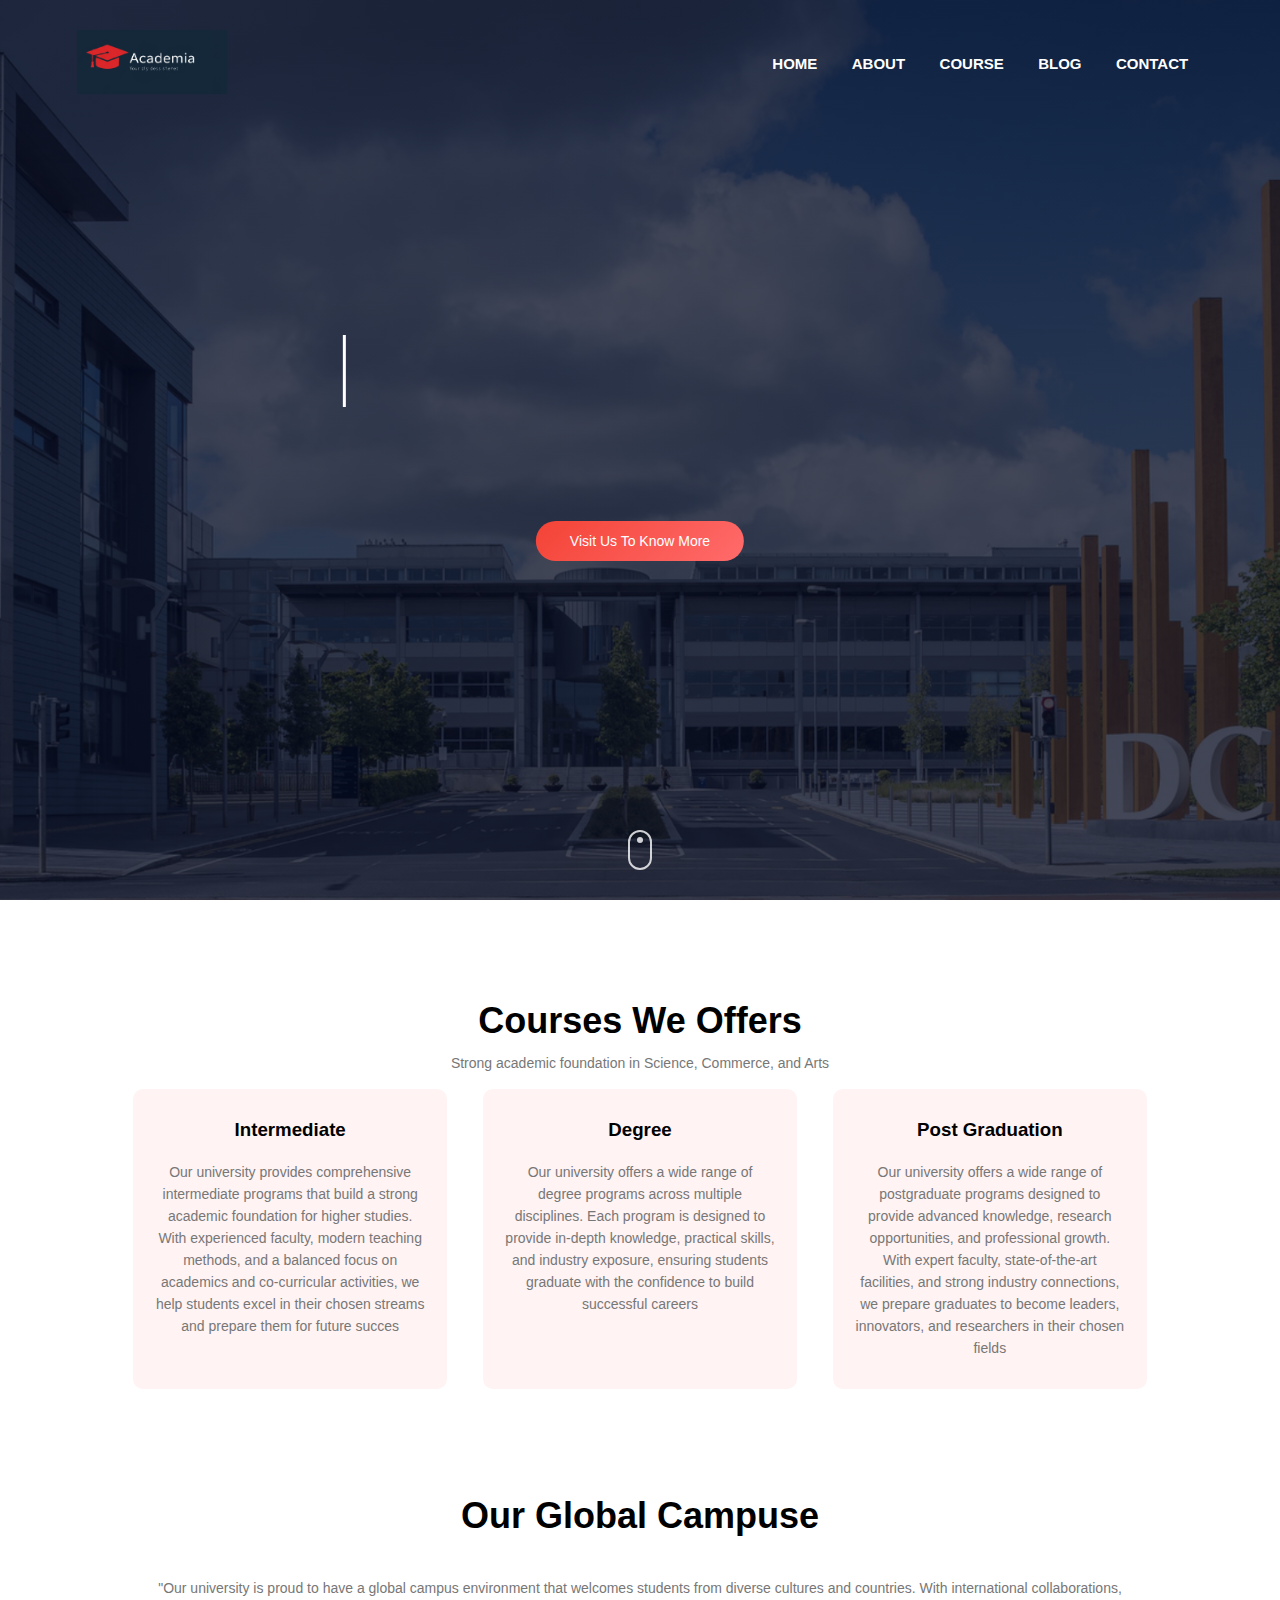
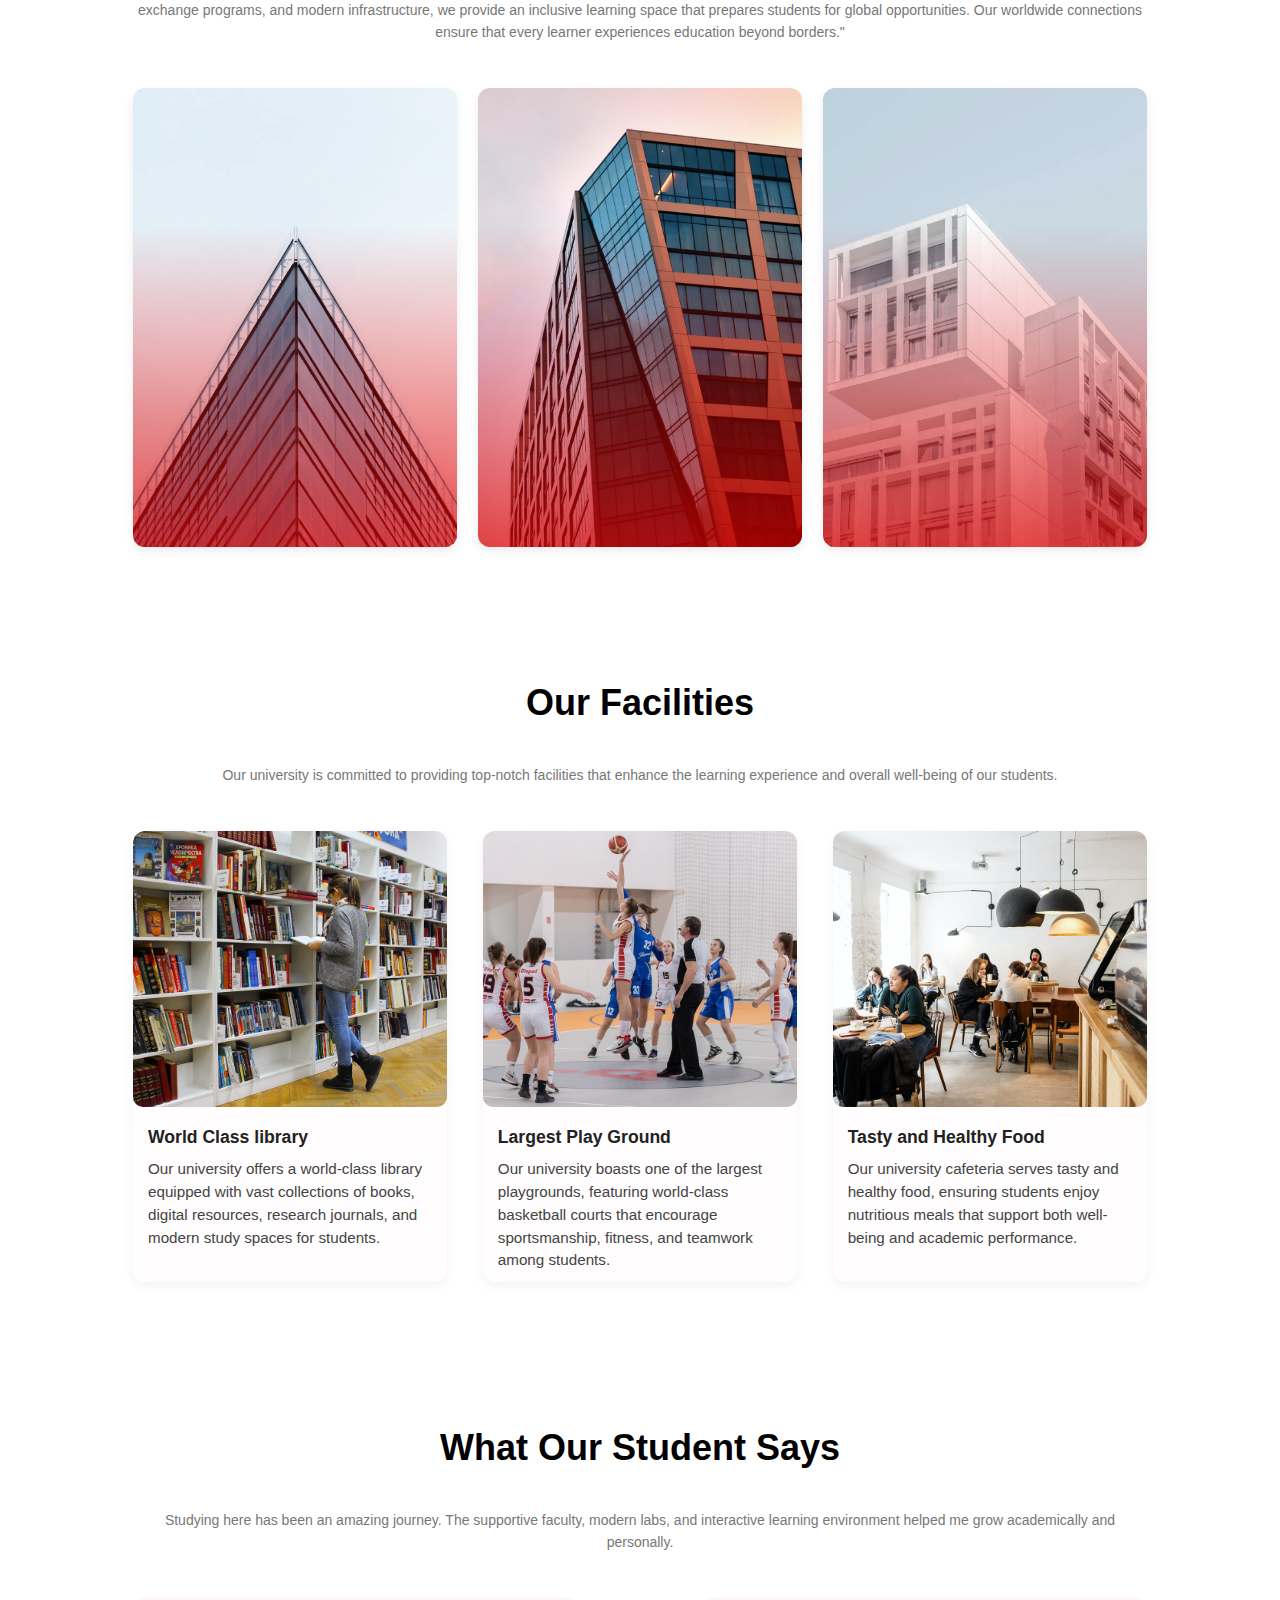
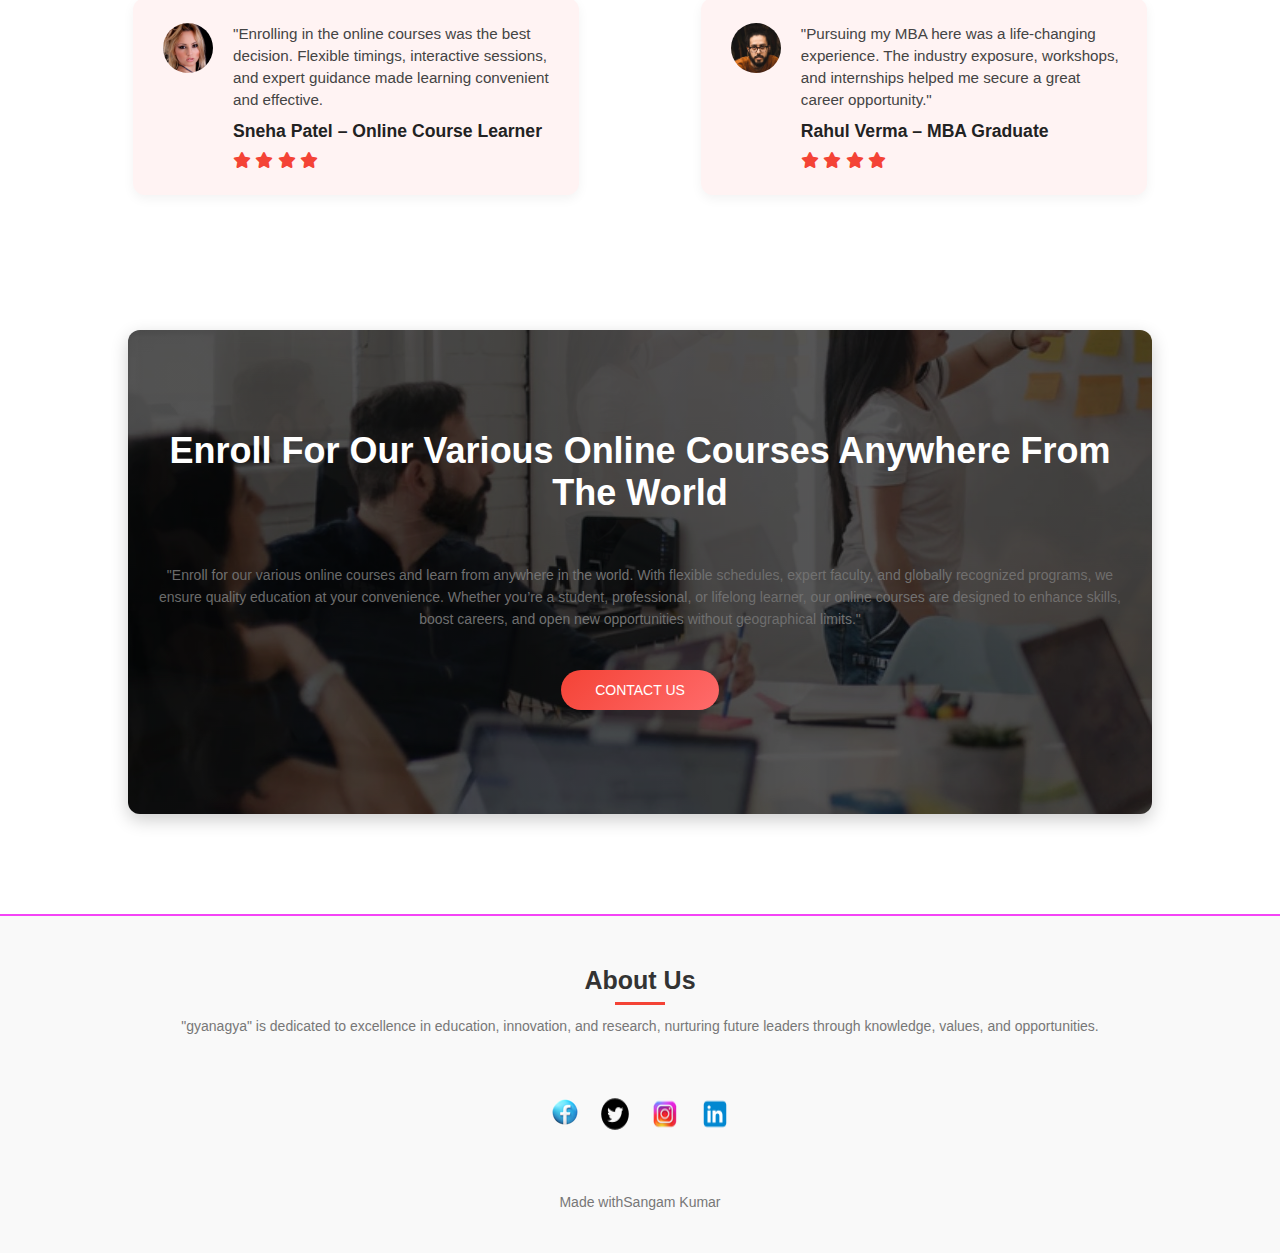
<file: index.html>
<!DOCTYPE html>
<html>
<head>
    
    <meta name="viewport" content="width=device-width, initial-scale=1.0">
    <title>NIET Website Design Duplicate</title>
    <link rel="stylesheet" href="style.css">

    <link rel="preconnect" href="https://fonts.googleapis.com">
    <link rel="preconnect" href="https://fonts.gstatic.com" crossorigin>
    
    <link rel="stylesheet" href="https://maxcdn.bootstrapcdn.com/font-awesome/4.7.0/css/font-awesome.min.css">
    <link rel="stylesheet" href="https://cdnjs.cloudflare.com/ajax/libs/font-awesome/6.4.0/css/all.min.css">


   <link rel="stylesheet" href="style2.css">
    
</head>
<body>
    <section class="header">
        <nav>
            <a href="index.html"><img src="photos/logo1.png"></a>

            <div class="nav-links" id="navLinks">

                <i class="fa fa-times" onclick="hideMenu()"></i>

                <ul>
                    <li><a href="index.html">HOME</a></li>
                    <li><a href="about.html">ABOUT</a></li>
                    <li><a href="course.html">COURSE</a></li>
                    <li><a href="blog.html">BLOG</a></li>
                    <li><a href="contact.html">CONTACT</a></li>
                </ul>

            </div>
                 <i class="fa fa-bars" onclick="showMenu()"></i>
                 

        </nav>
     <div class="text-box">
        <h1>World's Bigest University</h1>
        <p> Welcome to Our Official Website Your Gateway to Learning and Growth!<br>
            At [gyanagya],ass education, insightful resources 
        </p>

        <a href="" class="hero-btn">Visit Us To Know More</a>

    
    </div> 
<!------modify code------ for animated-->
   
<div class="scroll-down-indicator">
  <span></span>
</div>



    </section>

    <!-----------------Course ------------------->
    <section class="course">

        <h1>Courses We Offers</h1>
        <p>Strong academic foundation in Science, Commerce, and Arts</p>

        <div class="row">
            <div class="course-col">
                <h3>Intermediate</h3>
                <p>Our university provides comprehensive intermediate programs that build a strong academic foundation for higher studies. With experienced faculty, modern teaching methods, and a balanced focus on academics and co-curricular activities, we help students excel in their chosen streams and prepare them for future succes
                </p>
            </div>

            <div class="course-col">
                <h3>Degree</h3>
                <p>Our university offers a wide range of degree programs across multiple disciplines. Each program is designed to provide in-depth knowledge, practical skills, and industry exposure, ensuring students graduate with the confidence to build successful careers  
                </p>
            </div>

             <div class="course-col">
                <h3>Post Graduation</h3>
                <p>Our university offers a wide range of postgraduate programs designed to provide advanced knowledge, research opportunities, and professional growth. With expert faculty, state-of-the-art facilities, and strong industry connections, we prepare graduates to become leaders, innovators, and researchers in their chosen fields  
                </p>
            </div>
        </div>


    </section>

<!-----------Campuse--------->

<section class="campus">
    <h1>Our Global Campuse</h1>
    <p>"Our university is proud to have a global campus environment that welcomes students from diverse cultures and countries. With international collaborations, exchange programs, and modern infrastructure, we provide an inclusive learning space that prepares students for global opportunities. Our worldwide connections ensure that every learner experiences education beyond borders."</p>

    <div class="row">
        <div class="campus-col">
            <img src="photos/london.png">
            <div class="layer">
                <h3>NOIDA</h3>
            </div>
        </div>

        <div class="campus-col">
            <img src="photos/newyork.png">
            <div class="layer">
                <h3>GREATER NOIDA</h3>
            </div>
        </div>
            <div class="campus-col">
            <img src="photos/washington.png">
             <div class="layer">
                <h3>DELHI</h3>
             </div>
            </div>

        </div>
    </div>

</section>

<!----------Facilities---------->

<section class="facilities">
    <h1>Our Facilities</h1>
    <p>Our university is committed to providing top-notch facilities that enhance the learning experience and overall well-being of our students.</p>

    <div class="row">
        <div class="facilities-col">
            <img src="photos/library.png">
            <h3>World Class library</h3>
            <p>Our university offers a world-class library equipped with vast collections of books, digital resources, research journals, and modern study spaces for students.</p>
        </div>
        <div class="facilities-col">
            <img src="photos/basketball.png">
            <h3>Largest Play Ground</h3>
            <p>Our university boasts one of the largest playgrounds, featuring world-class basketball courts that encourage sportsmanship, fitness, and teamwork among students.</p>
        </div>
        <div class="facilities-col">
            <img src="photos/cafeteria.png">
            <h3>Tasty and Healthy Food</h3>
            <p>Our university cafeteria serves tasty and healthy food, ensuring students enjoy nutritious meals that support both well-being and academic performance.</p>
        </div>
    </div>

</section>

<!------------Testimonial--------->

<section class="testimonials">
    <h1>What Our Student Says</h1>
    <p>Studying here has been an amazing journey. The supportive faculty, modern labs, and interactive learning environment helped me grow academically and personally.</p>

    <div class="row">
        <div class="testimonials-col">
            <img src="photos/user1.jpg">
            <div>
               
                <p>"Enrolling in the online courses was the best decision. Flexible timings, interactive sessions, and expert guidance made learning convenient and effective.</p>
                <h3>Sneha Patel – Online Course Learner</h3>
                <i class="fa fa-star"></i>
                <i class="fa fa-star"></i>
                <i class="fa fa-star"></i>
                <i class="fa fa-star"></i>
                <i class="fa fa-star-half-o"></i>


            </div>
        </div>
        <div class="testimonials-col">
            <img src="photos/user2.jpg">
            <div>
               
                <p>"Pursuing my MBA here was a life-changing experience. The industry exposure, workshops, and internships helped me secure a great career opportunity."</p>
                <h3>Rahul Verma – MBA Graduate</h3>
                <i class="fa fa-star"></i>
                <i class="fa fa-star"></i>
                <i class="fa fa-star"></i>
                <i class="fa fa-star"></i>
                <i class="fa fa-star-half-o"></i>
                <!-- <img src="/photos/star.png" alt="">
                <img src="/photos/star.png" alt="">
                <img src="/photos/star.png" alt="">
                <img src="/photos/star.png" alt="">
                <img src="/photos/star.png" alt=""> -->
                
            </div>
        </div>
    </div>
</section>

<!----------- Call To Action Comment------------>

<section class="cta">
    <h1>Enroll For Our Various Online Courses Anywhere From The World</h1>
    <p>"Enroll for our various online courses and learn from anywhere in the world. With flexible schedules, expert faculty, and globally recognized programs, we ensure quality education at your convenience. Whether you’re a student, professional, or lifelong learner, our online courses are designed to enhance skills, boost careers, and open new opportunities without geographical limits."</p>
    <a href="" class="hero-btn" >CONTACT US</a>



</section>

<!----------Footer--------->

<section class="footer">
    <h4>About Us</h4>
    <p>"gyanagya" is dedicated to excellence in education, innovation, and research, nurturing future leaders through knowledge, values, and opportunities.</p>
    <div class="icons">
        <!-- <i class="fa fa-facebook"></i>
        <i class="fa fa-twitter"></i>
        <i class="fa fa-instagram"></i>
        <i class="fa fa-linkedin"></i> -->
        <div class="icons">
            <a href="https://www.facebook.com" target="_blank">
            <img src="photos/fb.png" class="icon"></a>
            <img src="photos/twitter.png" class="icon"> 
            <img src="photos/insta.png" class="icon" >
            <img src="photos/linkdin.png" class="icon">
            <!-- <img src="/photos/star.png" alt="">  -->
        </div>

    </div>

    <p>Made with<i class="fa fa-heart-o"></i>Sangam Kumar</p>
</section>



<!-----JavaScript for Toggle Menu---------   -->

<script>
        var navLinks = document.getElementById("navLinks");

        function showMenu(){
            navLinks.style.right = "0";
        }

         function hideMenu(){
            navLinks.style.right = "-200px";
        }


</script>


    
</body>
</html>
</file>
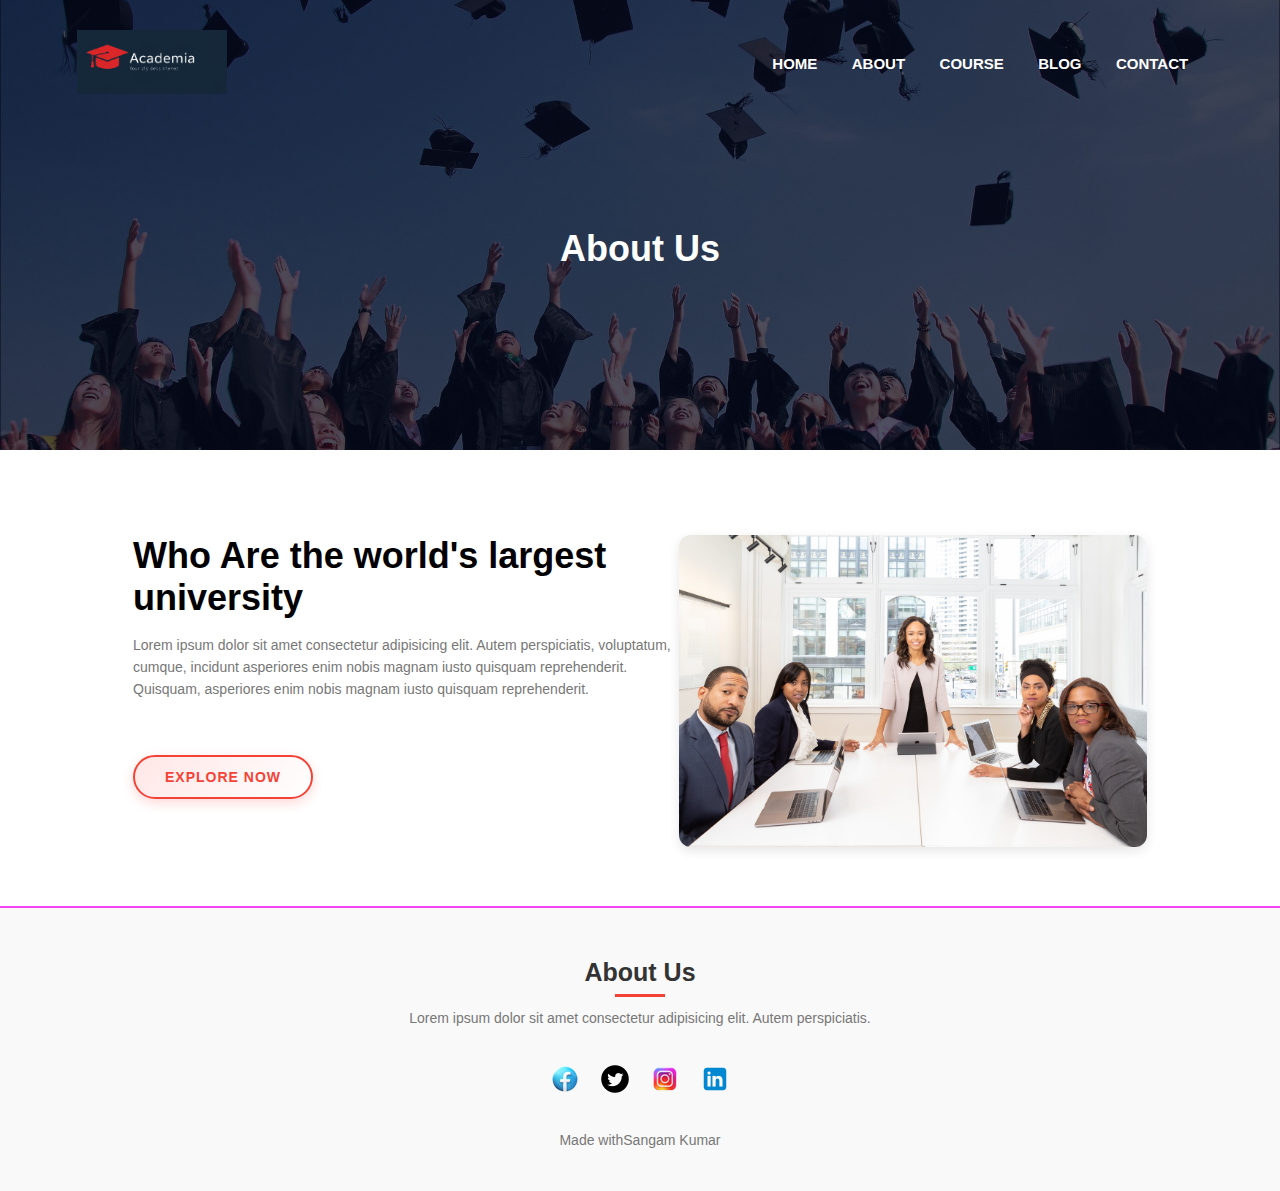
<file: about.html>
<!DOCTYPE html>
<html>
<head>
    
    <meta name="viewport" content="width=device-width, initial-scale=1.0">
    <title>NIET Website Design Duplicate</title>
    <link rel="stylesheet" href="style.css">

    <link rel="preconnect" href="https://fonts.googleapis.com">
    <link rel="preconnect" href="https://fonts.gstatic.com" crossorigin>
    
    <link rel="stylesheet" href="https://maxcdn.bootstrapcdn.com/font-awesome/4.7.0/css/font-awesome.min.css">
    <link rel="stylesheet" href="https://cdnjs.cloudflare.com/ajax/libs/font-awesome/6.4.0/css/all.min.css">


   <link rel="stylesheet" href="style2.css">
    
</head> 
<body>
    <section class="sub-header">
        <nav>
            <a href="index.html"><img src="photos/logo1.png"></a>

            <div class="nav-links" id="navLinks">

                <i class="fa fa-times" onclick="hideMenu()"></i>

                <ul>
                    <li><a href="index.html">HOME</a></li>
                    <li><a href="about.html">ABOUT</a></li>
                    <li><a href="course.html">COURSE</a></li>
                    <li><a href="blog.html">BLOG</a></li>
                    <li><a href="contact.html">CONTACT</a></li>
                </ul>

            </div>
                 <i class="fa fa-bars" onclick="showMenu()"></i>
        </nav>
        <h1>About Us</h1>
    </section>
    
<section class="about-us">

    <div class="row">
        <div class="about-col">
            <h1>Who Are the world's largest university</h1>
            <p>Lorem ipsum dolor sit amet consectetur adipisicing elit. Autem perspiciatis, 
                voluptatum, cumque, incidunt asperiores enim nobis magnam iusto quisquam 
                reprehenderit. Quisquam, asperiores enim nobis magnam iusto quisquam reprehenderit.
            </p>
            <a href="" class="hero-btn red-btn">EXPLORE NOW</a>
        </div>
        <div class="about-col">
            <img src="photos/about.jpg">
        </div>
    </div> </section>
   

<section class="footer">
    <h4>About Us</h4>
    <p>Lorem ipsum dolor sit amet consectetur adipisicing elit. Autem perspiciatis.</p>
    <div class="icons">
        <img src="photos/fb.png" class="icon">
        <img src="photos/twitter.png" class="icon">
        <img src="photos/insta.png" class="icon">
        <img src="photos/linkdin.png" class="icon" >
    </div>

    <p>Made with<i class="fa fa-heart-o"></i>Sangam Kumar</p>
</section>



<script>
        var navLinks = document.getElementById("navLinks");

        function showMenu(){
            navLinks.style.right = "0";
        }

         function hideMenu(){
            navLinks.style.right = "-200px";
        }


</script>

</body>
</html>
</file>
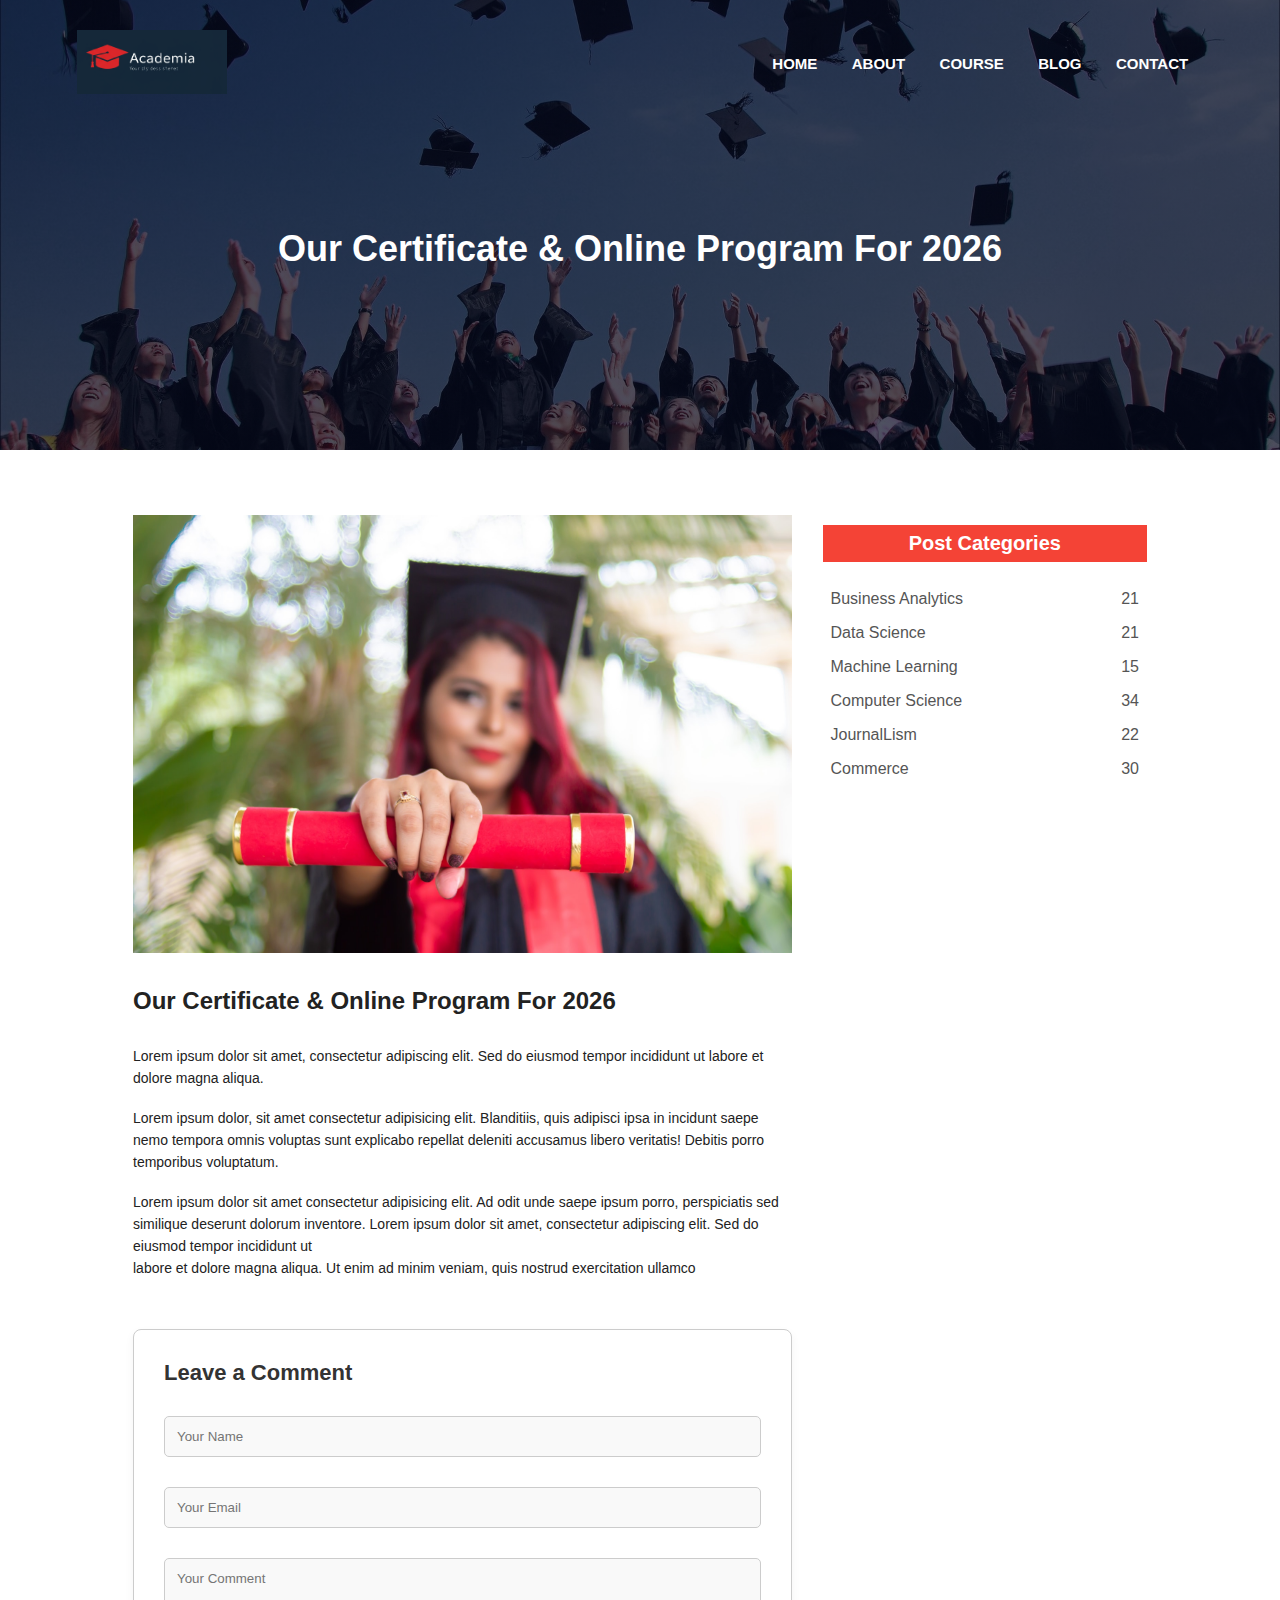
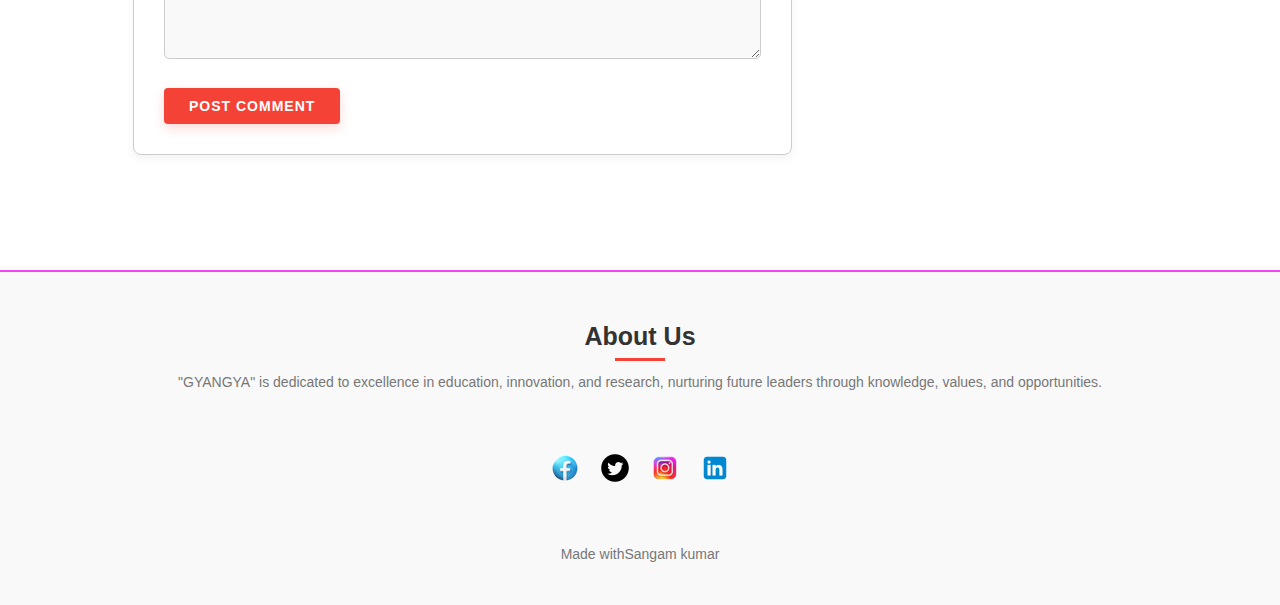
<file: blog.html>
<!DOCTYPE html>
<html>
<head>
    
    <meta name="viewport" content="width=device-width, initial-scale=1.0">
    <title>GYANAGYA Website Design Duplicate</title>
    <link rel="stylesheet" href="style.css">

    <link rel="preconnect" href="https://fonts.googleapis.com">
    <link rel="preconnect" href="https://fonts.gstatic.com" crossorigin>
    
    <link rel="stylesheet" href="https://maxcdn.bootstrapcdn.com/font-awesome/4.7.0/css/font-awesome.min.css">
    <link rel="stylesheet" href="https://cdnjs.cloudflare.com/ajax/libs/font-awesome/6.4.0/css/all.min.css">


   <link rel="stylesheet" href="style2.css">
    
</head> 

<body>
    <section class="sub-header">
        <nav>
            <a href="index.html"><img src="photos/logo1.png"></a>

            <div class="nav-links" id="navLinks">

                <i class="fa fa-times" onclick="hideMenu()"></i>

                <ul>
                    <li><a href="index.html">HOME</a></li> <li><a href="about.html">ABOUT</a></li> <li><a href="course.html">COURSE</a></li> <li><a href="blog.html">BLOG</a></li> <li><a href="contact.html">CONTACT</a></li> </ul>

            </div>
                 <i class="fa fa-bars" onclick="showMenu()"></i>
        </nav>
        <h1>Our Certificate & Online Program For 2026</h1>
    </section>
    
<section class="blog-content">
    <div class="row">
        <div class="blog-left">

            <img src="photos/certificate.jpg">
            <h2>Our Certificate & Online Program For 2026</h2>
            <p>Lorem ipsum dolor sit amet, consectetur adipiscing elit. Sed do eiusmod tempor incididunt ut labore et dolore magna aliqua.</p>
            <br>
            <p>Lorem ipsum dolor, sit amet consectetur adipisicing elit. Blanditiis, quis adipisci ipsa in incidunt saepe nemo tempora omnis voluptas sunt explicabo repellat deleniti accusamus libero veritatis! Debitis porro temporibus voluptatum.</p>
            <br>
            <p>Lorem ipsum dolor sit amet consectetur adipisicing elit. Ad odit unde saepe ipsum porro, perspiciatis sed similique deserunt dolorum inventore. Lorem ipsum dolor sit amet, consectetur adipiscing elit. Sed do eiusmod tempor incididunt ut
            <br>
           <p>labore et dolore magna aliqua. Ut enim ad minim veniam, quis nostrud exercitation ullamco</p> 


                <div class="comment-box">
                    <h3>Leave a Comment</h3>

                    <form class="comment-form">
                        <input type="text" placeholder="Your Name">
                        <input type="email" placeholder="Your Email">
                        <textarea rows="5" placeholder="Your Comment"></textarea>
                        <button type="submit" class="hero-btn red-btn">Post Comment</button>
                    </form> 
                </div>


        </div>
        <div class="blog-right">
            
            <h3>Post Categories</h3>

        <div>
            <span>Business Analytics</span>
            <span>21</span>
        </div>

        <div>
            <span>Data Science</span>
            <span>21</span>
        </div>
        <div>
            <span>Machine Learning</span>
            <span>15</span>
        </div>
        <div>
            <span>Computer Science</span>
            <span>34</span>
        </div>
       
        <div>
            <span>JournalLism</span>
            <span>22</span>
        </div>
        <div>
            <span>Commerce</span>
            <span>30</span>
        </div>

        </div>
    </div>
</section>

    

<section class="footer">
    <h4>About Us</h4>
    <p>"GYANGYA" is dedicated to excellence in education, innovation, and research, nurturing future leaders through knowledge, values, and opportunities.</p>
    <div class="icons">
        <div class="icons">
            <img src="photos/fb.png" class="icon">
            <img src="photos/twitter.png" class="icon">
            <img src="photos/insta.png" class="icon">
            <img src="photos/linkdin.png" class="icon" >
            </div>

    </div>

    <p>Made with<i class="fa fa-heart-o"></i>Sangam kumar</p>
</section>



<script>
        var navLinks = document.getElementById("navLinks");

        function showMenu(){
            navLinks.style.right = "0";
        }

         function hideMenu(){
            navLinks.style.right = "-200px";
        }


</script>

    
</body>
</html>
</file>
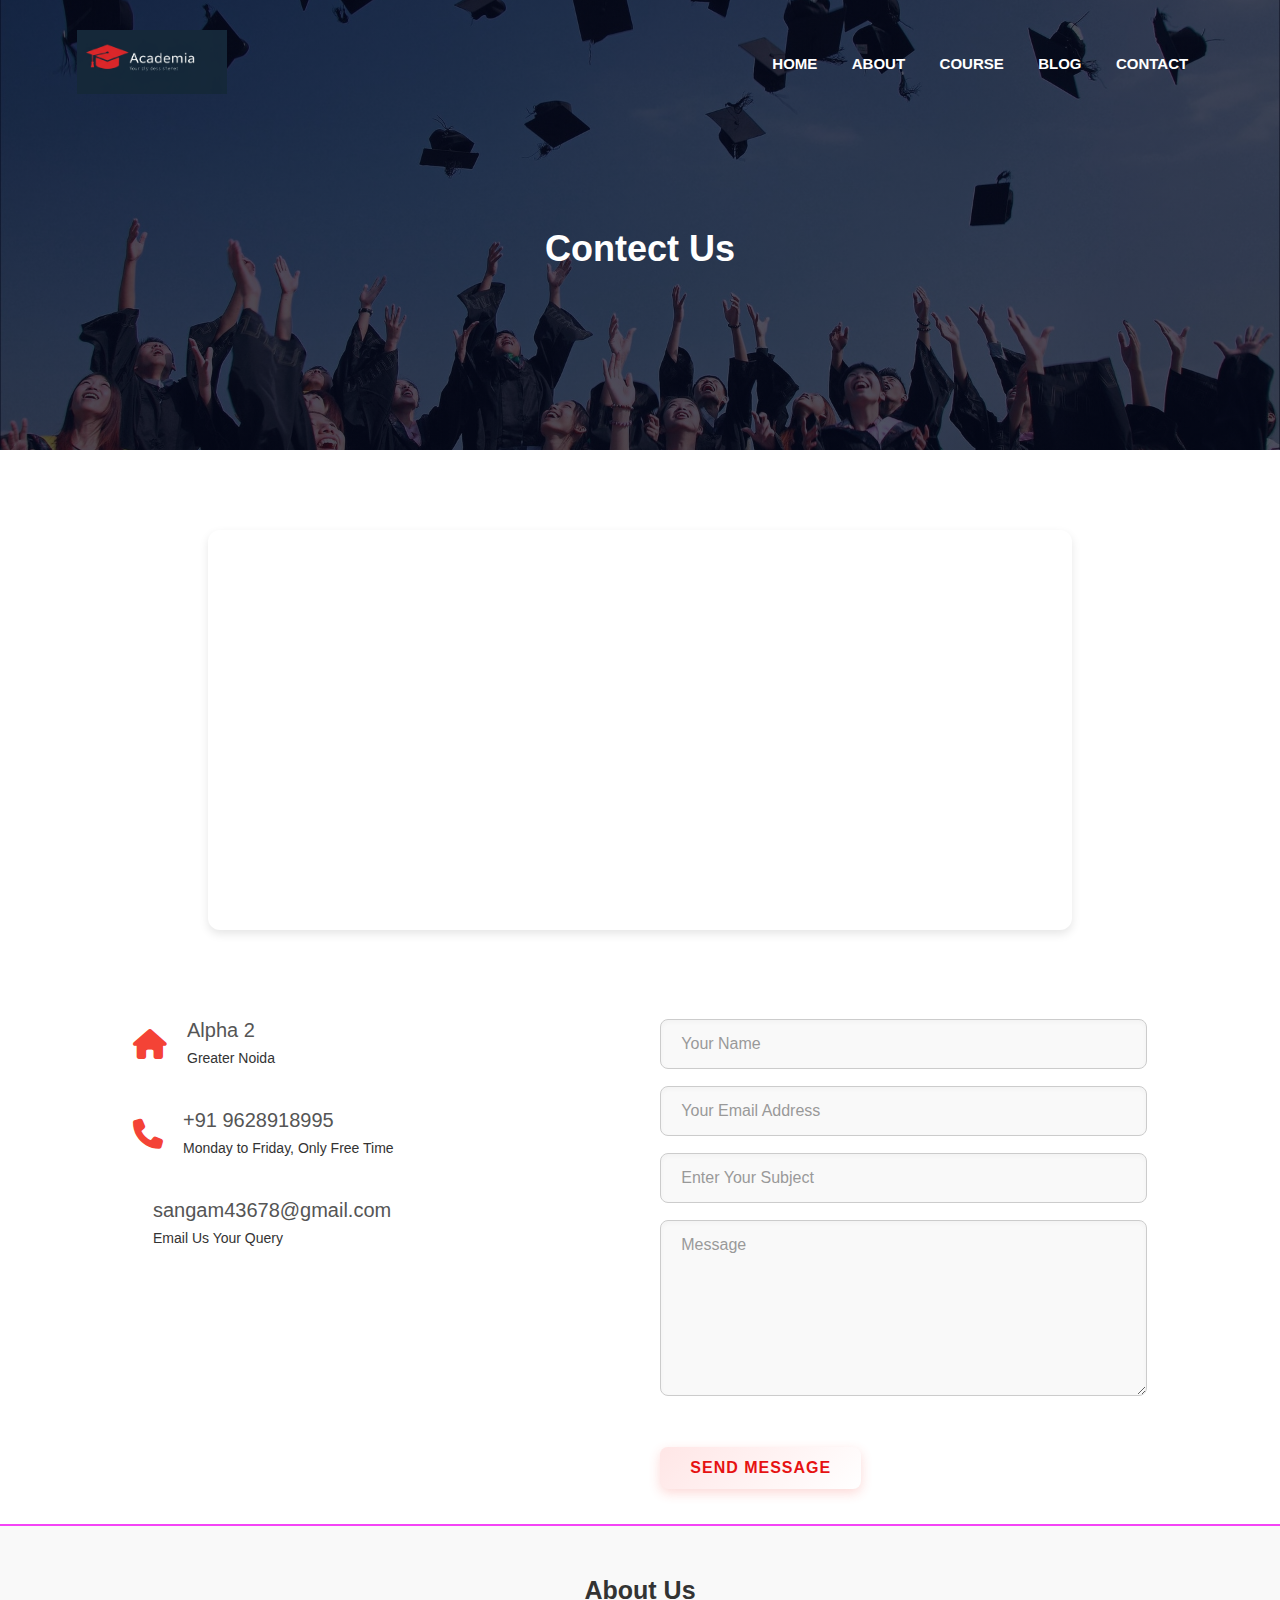
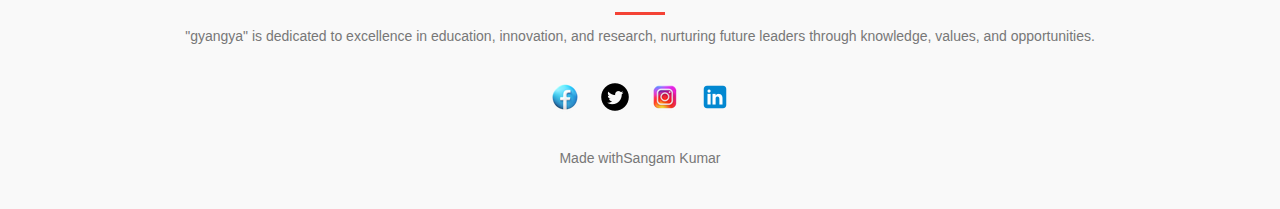
<file: contact.html>
<!DOCTYPE html>
<html>
<head>
    
    <meta name="viewport" content="width=device-width, initial-scale=1.0">
    <title>GYANAGYA Website Design Duplicate</title>
    <link rel="stylesheet" href="style.css">

    <link rel="preconnect" href="https://fonts.googleapis.com">
    <link rel="preconnect" href="https://fonts.gstatic.com" crossorigin>
    
    <link rel="stylesheet" href="https://maxcdn.bootstrapcdn.com/font-awesome/4.7.0/css/font-awesome.min.css">
    <link rel="stylesheet" href="https://cdnjs.cloudflare.com/ajax/libs/font-awesome/6.4.0/css/all.min.css">


   <link rel="stylesheet" href="style2.css">
    
</head> 
<body>
    <section class="sub-header">
        <nav>
            <a href="index.html"><img src="photos/logo1.png"></a>

            <div class="nav-links" id="navLinks">

                <i class="fa fa-times" onclick="hideMenu()"></i>

                <ul>
                    <li><a href="index.html">HOME</a></li>
                    <li><a href="about.html">ABOUT</a></li>
                    <li><a href="course.html">COURSE</a></li>
                    <li><a href="blog.html">BLOG</a></li>
                    <li><a href="contact.html">CONTACT</a></li>
                    
                </ul>

            </div>
                 <i class="fa fa-bars" onclick="showMenu()"></i>
        </nav>
        <h1>Contect Us</h1>
    </section>
    
<section class="location">
    <iframe src="https://www.google.com/maps/embed?pb=!1m18!1m12!1m3!1d3505.779532667107!2d77.53039737525356!3d28.513564975713437!2m3!1f0!2f0!3f0!3m2!1i1024!2i768!4f13.1!3m3!1m2!1s0x390cea64b8f89aef%3A0xec0ccabb5317962e!2sGreater%20Noida%2C%20Uttar%20Pradesh!5e0!3m2!1sen!2sin!4v1718870196726!5m2!1sen!2sin" 
    width="600" height="450" style="border:0;" allowfullscreen="" loading="lazy" referrerpolicy="no-referrer-when-downgrade"></iframe>

</section>


<section class="contact-us">
    <div class="row">
        <div class="contact-col">
            <div>
                    <i class="fa fa-home"></i>
                    <span>
                        <h5>Alpha 2</h5>
                        <p>Greater Noida</p>
                    </span>
            </div>
              <div>
                    <i class="fa fa-phone"></i>
                    <span>
                        <h5>+91 9628918995</h5>
                        <p>Monday to Friday, Only Free Time </p>
                    </span>
            </div>
              <div>
                    <i class="fa fa-envelope-o"></i>
                    <span>
                        <h5>sangam43678@gmail.com</h5>
                        <p>Email Us Your Query</p>
                    </span>
            </div>
        </div>
        <div class="contact-col">

<form action="form-handler.php" method="POST">
    <input type="text" name="name" placeholder="Your Name" required>
    <input type="email" name="email" placeholder="Your Email Address" required>
    <input type="text" name="subject" placeholder="Enter Your Subject" required>
    <textarea rows="8" name="message" placeholder="Message" required></textarea>
    <button type="submit" class="hero-btn red-btn">Send Message</button>
</form>


        </div>
    </div>

</section>
   

<section class="footer">
    <h4>About Us</h4>
    <p> "gyangya" is dedicated to excellence in education, innovation, and research, nurturing future leaders through knowledge, values, and opportunities.</p>
    <div class="icons">
        <img src="photos/fb.png" class="icon">
        <img src="photos/twitter.png" class="icon">
        <img src="photos/insta.png" class="icon">
        <img src="photos/linkdin.png" class="icon">
    </div>

    <p>Made with<i class="fa fa-heart-o"></i>Sangam Kumar</p>
</section>



<script>
        var navLinks = document.getElementById("navLinks");

        function showMenu(){
            navLinks.style.right = "0";
        }

         function hideMenu(){
            navLinks.style.right = "-200px";
        }


</script>

</body>
</html>
</file>
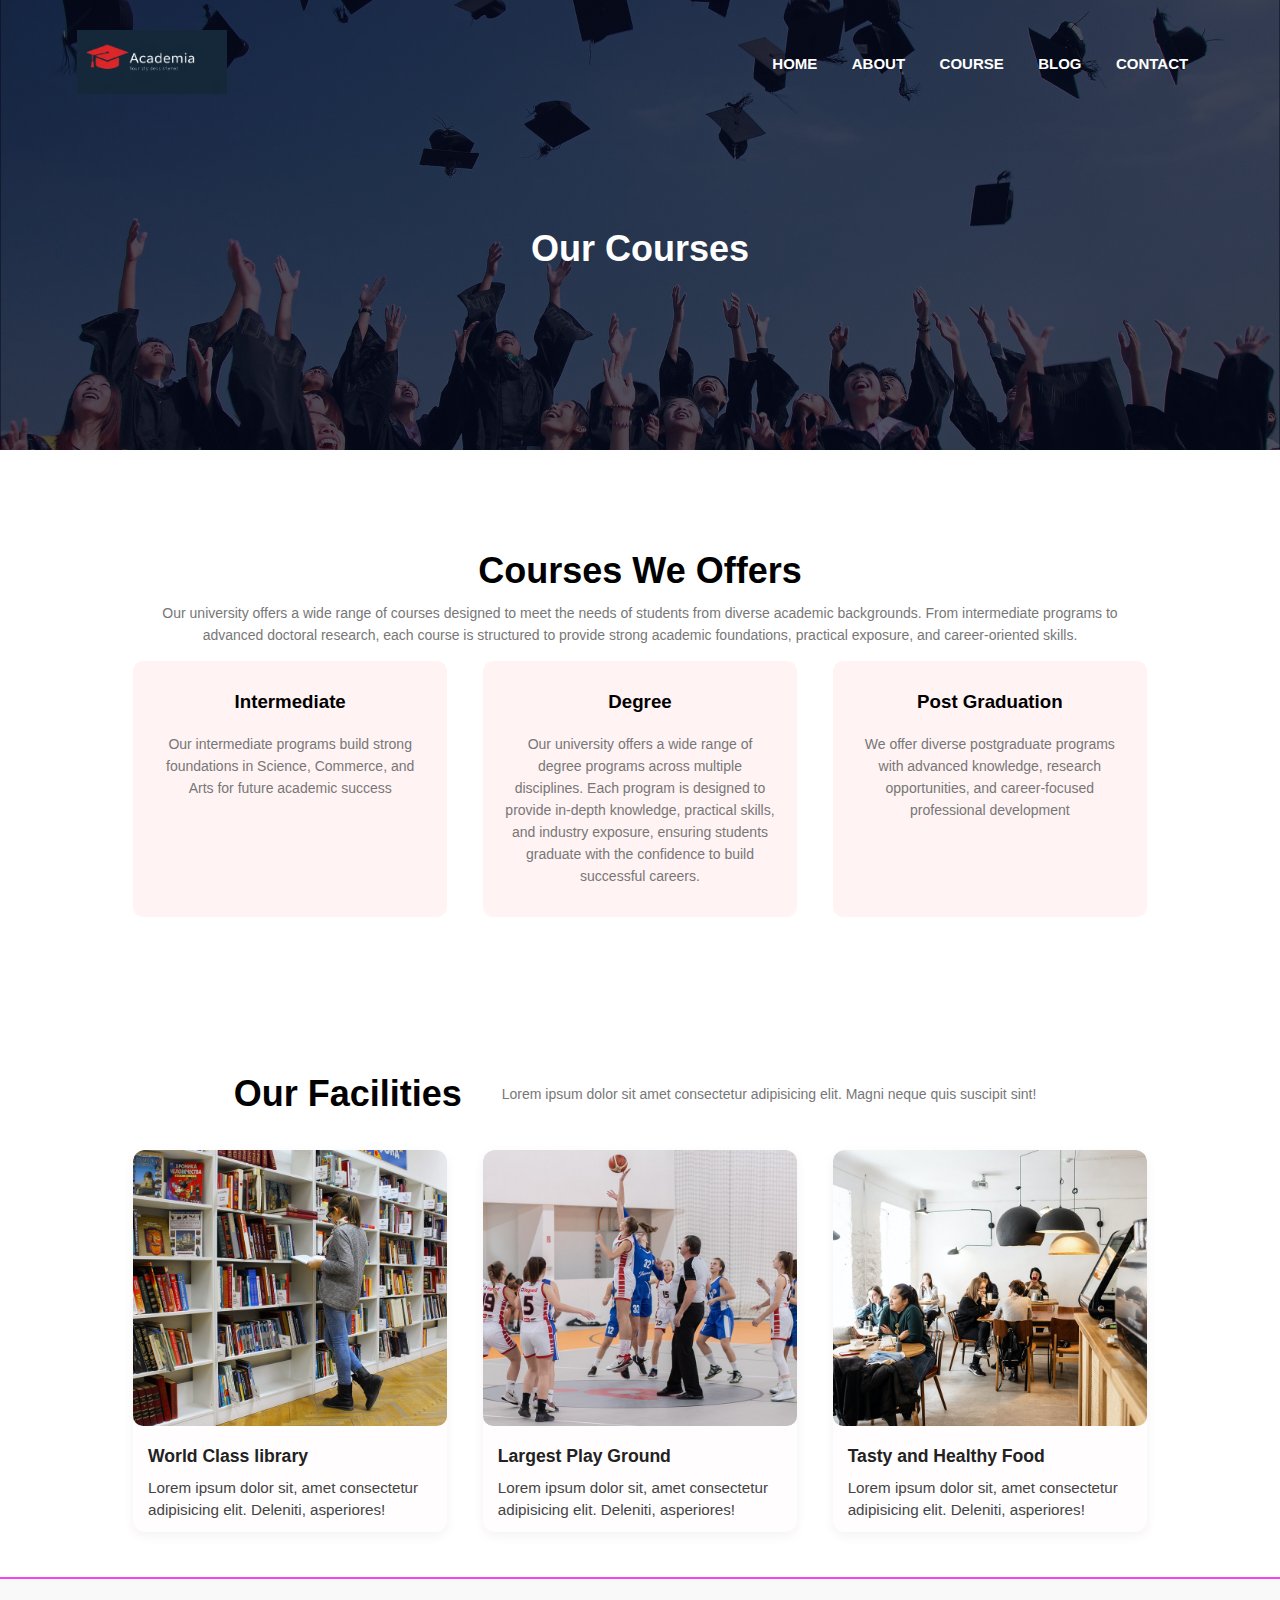
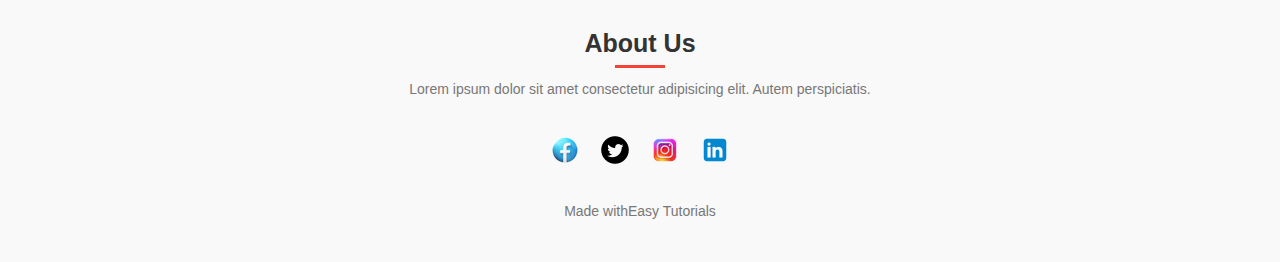
<file: course.html>
<!DOCTYPE html>
<html>
<head>
    
    <meta name="viewport" content="width=device-width, initial-scale=1.0">
    <title>NIET Website Design Duplicate</title>
    <link rel="stylesheet" href="style.css">

    <link rel="preconnect" href="https://fonts.googleapis.com">
    <link rel="preconnect" href="https://fonts.gstatic.com" crossorigin>
    
    <link rel="stylesheet" href="https://maxcdn.bootstrapcdn.com/font-awesome/4.7.0/css/font-awesome.min.css">
    <link rel="stylesheet" href="https://cdnjs.cloudflare.com/ajax/libs/font-awesome/6.4.0/css/all.min.css">


   <link rel="stylesheet" href="style2.css">
    
</head> 
<body>
    <section class="sub-header">
        <nav>
            <a href="index.html"><img src="photos/logo1.png"></a>

            <div class="nav-links" id="navLinks">

                <i class="fa fa-times" onclick="hideMenu()"></i>

                 <ul>
                    <li><a href="index.html">HOME</a></li>
                    <li><a href="about.html">ABOUT</a></li>
                    <li><a href="course.html">COURSE</a></li>
                    <li><a href="blog.html">BLOG</a></li>
                    <li><a href="contact.html">CONTACT</a></li>
                </ul>

            </div>
                 <i class="fa fa-bars" onclick="showMenu()"></i>
        </nav>
        <h1>Our Courses</h1>
    </section>
    
<section class="course">

        <h1>Courses We Offers</h1>
        <p>Our university offers a wide range of courses designed to meet the needs of students from diverse academic backgrounds. From intermediate programs to advanced doctoral research, each course is structured to provide strong academic foundations, practical exposure, and career-oriented skills.</p>

        <div class="row">
            <div class="course-col">
                <h3>Intermediate</h3>
                <p>Our intermediate programs build strong foundations in Science, Commerce, and Arts for future academic success
                </p>
            </div>

            <div class="course-col">
                <h3>Degree</h3>
                <p>Our university offers a wide range of degree programs across multiple disciplines. Each program is designed to provide in-depth knowledge, practical skills, and industry exposure, ensuring students graduate with the confidence to build successful careers.  
                </p>
            </div>

             <div class="course-col">
                <h3>Post Graduation</h3>
                <p>We offer diverse postgraduate programs with advanced knowledge, research opportunities, and career-focused professional development  
                </p>
            </div>
        </div>


    </section>

<section class="facilities">
    <h1>Our Facilities</h1>
    <p>Lorem ipsum dolor sit amet consectetur adipisicing elit. Magni neque quis suscipit sint!</p>

    <div class="row">
        <div class="facilities-col">
            <img src="photos/library.png">
            <h3>World Class library</h3>
            <p>Lorem ipsum dolor sit, amet consectetur adipisicing elit. Deleniti, asperiores!</p>
        </div>
        <div class="facilities-col">
            <img src="photos/basketball.png">
            <h3>Largest Play Ground</h3>
            <p>Lorem ipsum dolor sit, amet consectetur adipisicing elit. Deleniti, asperiores!</p>
        </div>
        <div class="facilities-col">
            <img src="photos/cafeteria.png">
            <h3>Tasty and Healthy Food</h3>
            <p>Lorem ipsum dolor sit, amet consectetur adipisicing elit. Deleniti, asperiores!</p>
        </div>
    </div>

</section>
   

<section class="footer">
    <h4>About Us</h4>
    <p>Lorem ipsum dolor sit amet consectetur adipisicing elit. Autem perspiciatis.</p>
    <div class="icons">
        <img src="photos/fb.png" class="icon">
        <img src="photos/twitter.png" class="icon">
        <img src="photos/insta.png" class="icon">
        <img src="photos/linkdin.png" class="icon" >
    </div>

    <p>Made with<i class="fa fa-heart-o"></i>Easy Tutorials</p>
</section>



<script>
        var navLinks = document.getElementById("navLinks");

        function showMenu(){
            navLinks.style.right = "0";
        }

         function hideMenu(){
            navLinks.style.right = "-200px";
        }


</script>

</body>
</html>
</file>
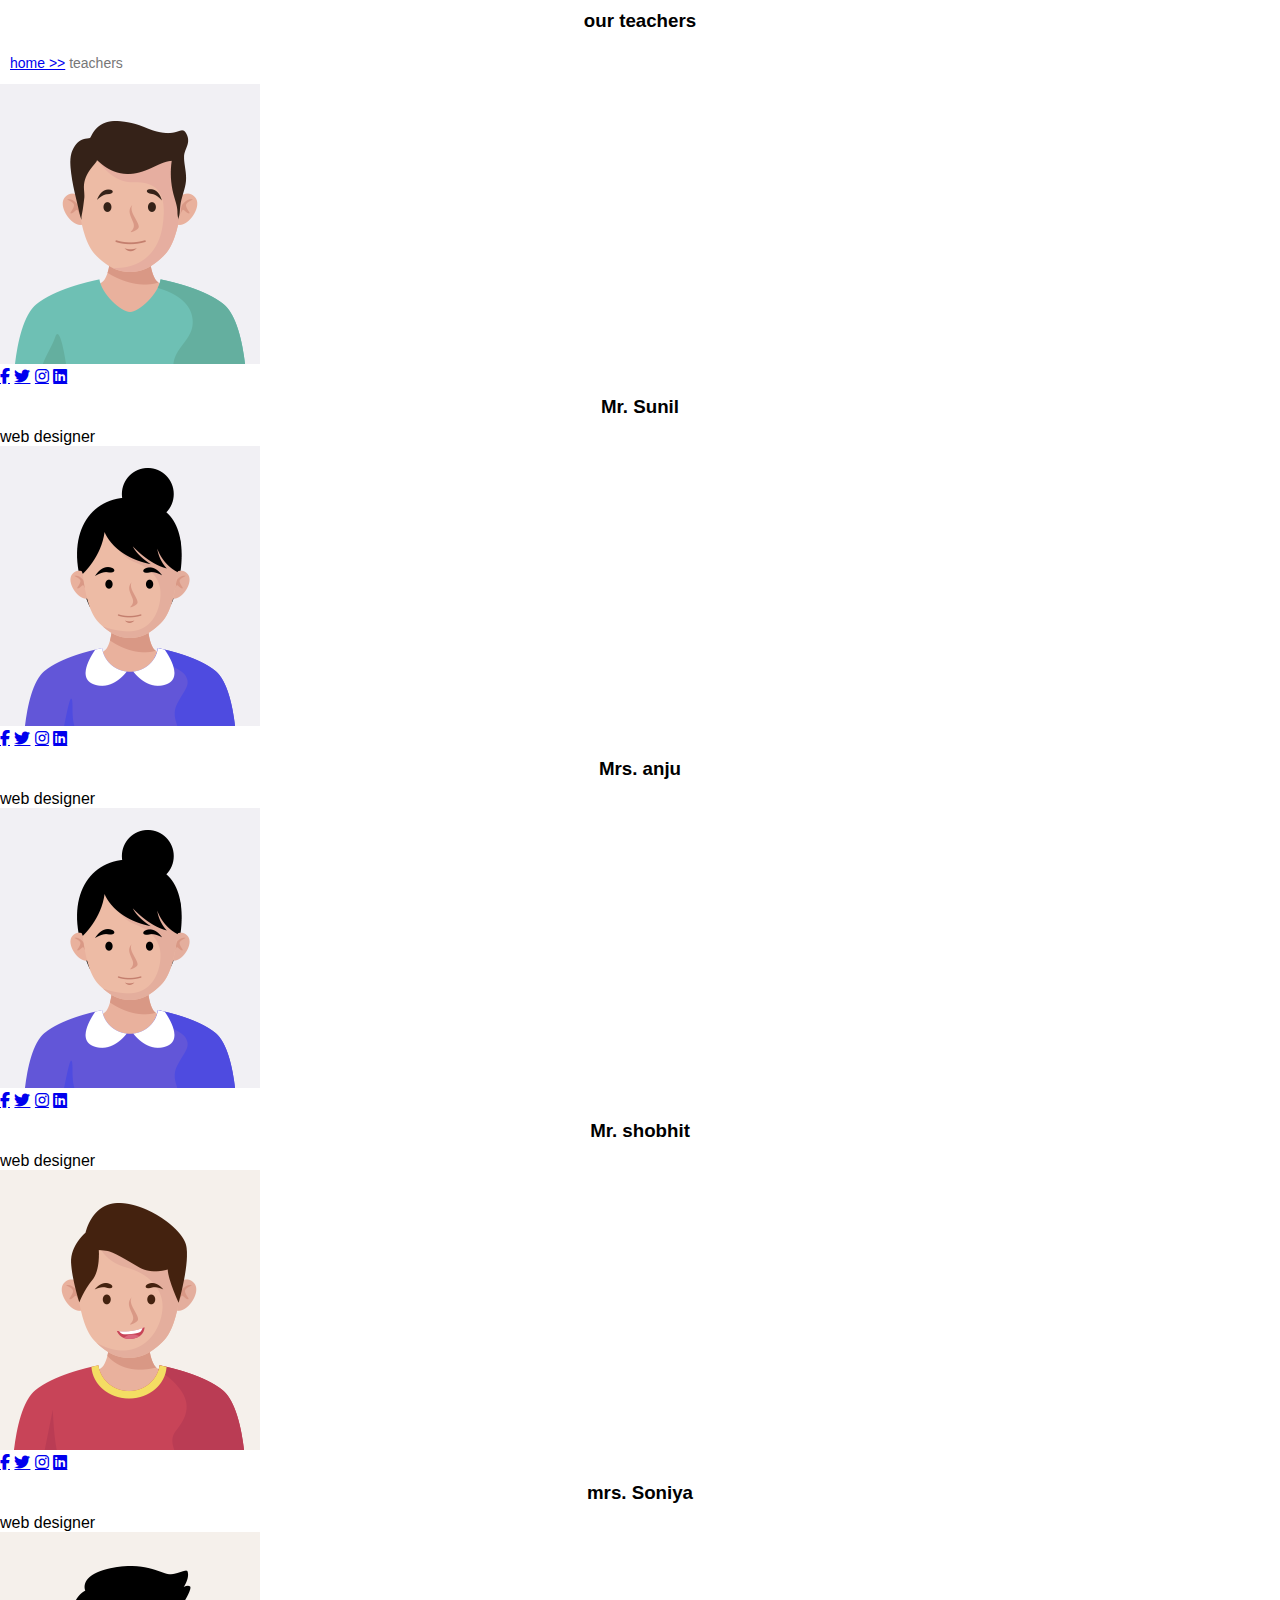
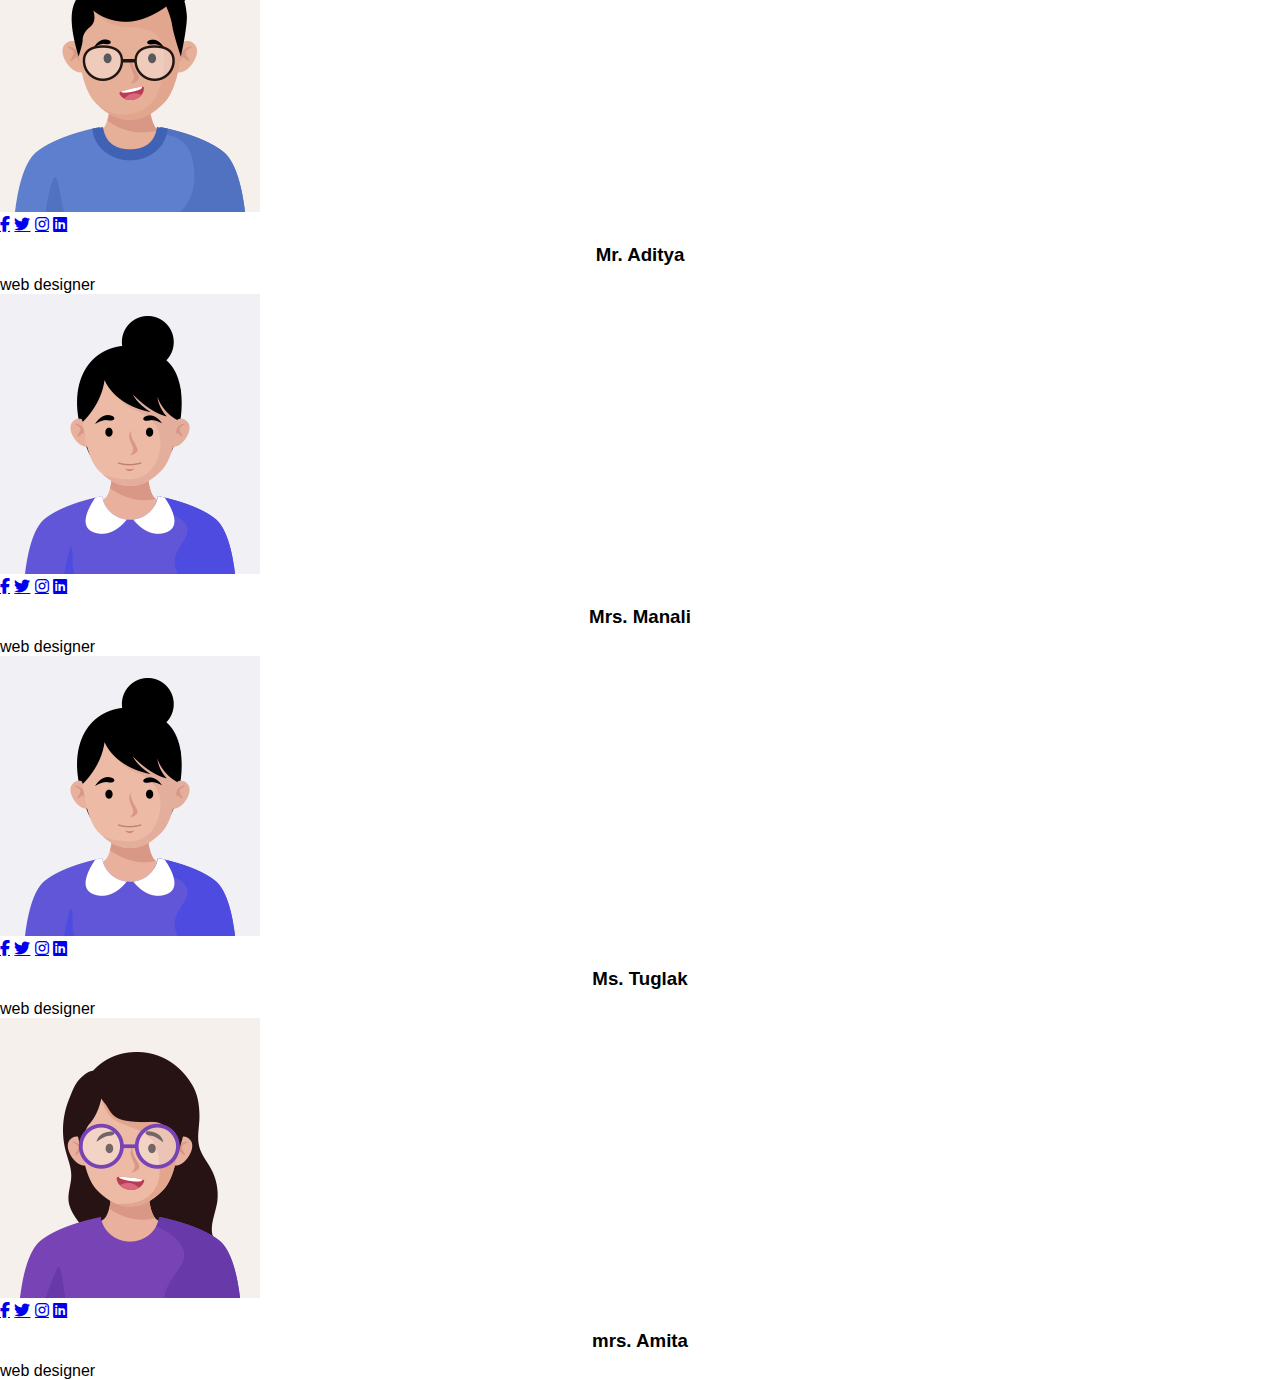
<file: teacher.html>
<!DOCTYPE html>
<html>
<head>
    <meta charset="UTF-8">


    <meta name="viewport" content="width=device-width, initial-scale=1.0">
    <title>NIET Website Design Duplicate</title>
    <link rel="stylesheet" href="style.css">

    <link rel="preconnect" href="https://fonts.googleapis.com">
    <link rel="preconnect" href="https://fonts.gstatic.com" crossorigin>
    
    <link rel="stylesheet" href="https://maxcdn.bootstrapcdn.com/font-awesome/4.7.0/css/font-awesome.min.css">
    <link rel="stylesheet" href="https://cdnjs.cloudflare.com/ajax/libs/font-awesome/6.4.0/css/all.min.css">


    <!-- Place in <head> -->
<link rel="stylesheet" href="https://cdnjs.cloudflare.com/ajax/libs/font-awesome/6.5.0/css/all.min.css">


   <link rel="stylesheet" href="style2.css">
    
</head> 
<body>
    <section class="heading">
    <h3>our teachers</h3>
    <p> <a href="home.html">home >></a> teachers </p>
</section>

<!-- teachers section starts  -->

<section class="teachers">

    <div class="box">
        <div class="image">
            <img src="photos/teacher-1.png">
            <div class="share">
                <a href="#" class="fab fa-facebook-f"></a>
                <a href="#" class="fab fa-twitter"></a>
                <a href="#" class="fab fa-instagram"></a>
                <a href="#" class="fab fa-linkedin"></a>
            </div>
        </div>
        <div class="content">
            <h3> Mr. Sunil</h3>
            <span>web designer</span>
        </div>
    </div>

    <div class="box">
        <div class="image">
            <img src="photos/teacher-2.png" alt="">
            <div class="share">
                <a href="#" class="fab fa-facebook-f"></a>
                <a href="#" class="fab fa-twitter"></a>
                <a href="#" class="fab fa-instagram"></a>
                <a href="#" class="fab fa-linkedin"></a>
            </div>
        </div>
        <div class="content">
            <h3>Mrs.  anju</h3>
            <span>web designer</span>
        </div>
    </div>

    <div class="box">
        <div class="image">
            <img src="photos/teacher-2.png" alt="">
            <div class="share">
                <a href="#" class="fab fa-facebook-f"></a>
                <a href="#" class="fab fa-twitter"></a>
                <a href="#" class="fab fa-instagram"></a>
                <a href="#" class="fab fa-linkedin"></a>
            </div>
        </div>
        <div class="content">
            <h3>Mr. shobhit</h3>
            <span>web designer</span>
        </div>
    </div>

    <div class="box">
        <div class="image">
            <img src="photos/teacher-3.png" alt="">
            <div class="share">
                <a href="#" class="fab fa-facebook-f"></a>
                <a href="#" class="fab fa-twitter"></a>
                <a href="#" class="fab fa-instagram"></a>
                <a href="#" class="fab fa-linkedin"></a>
            </div>
        </div>
        <div class="content">
            <h3>mrs. Soniya</h3>
            <span>web designer</span>
        </div>
    </div>

    <div class="box">
        <div class="image">
            <img src="photos/teacher-5.png" alt="">
            <div class="share">
                <a href="#" class="fab fa-facebook-f"></a>
                <a href="#" class="fab fa-twitter"></a>
                <a href="#" class="fab fa-instagram"></a>
                <a href="#" class="fab fa-linkedin"></a>
            </div>
        </div>
        <div class="content">
            <h3>Mr. Aditya</h3>
            <span>web designer</span>
        </div>
    </div>

    <div class="box">
        <div class="image">
            <img src="photos/teacher-2.png" alt="">
            <div class="share">
                <a href="#" class="fab fa-facebook-f"></a>
                <a href="#" class="fab fa-twitter"></a>
                <a href="#" class="fab fa-instagram"></a>
                <a href="#" class="fab fa-linkedin"></a>
            </div>
        </div>
        <div class="content">
            <h3>Mrs. Manali</h3>
            <span>web designer</span>
        </div>
    </div>

    <div class="box">
        <div class="image">
            <img src="photos/teacher-2.png" alt="">
            <div class="share">
                <a href="#" class="fab fa-facebook-f"></a>
                <a href="#" class="fab fa-twitter"></a>
                <a href="#" class="fab fa-instagram"></a>
                <a href="#" class="fab fa-linkedin"></a>
            </div>
        </div>
        <div class="content">
            <h3>Ms. Tuglak</h3>
            <span>web designer</span>
        </div>
    </div>

    <div class="box">
        <div class="image">
            <img src="photos/teacher-8.png" alt="">
            <div class="share">
                <a href="#" class="fab fa-facebook-f"></a>
                <a href="#" class="fab fa-twitter"></a>
                <a href="#" class="fab fa-instagram"></a>
                <a href="#" class="fab fa-linkedin"></a>
            </div>
        </div>
        <div class="content">
            <h3>mrs. Amita</h3>
            <span>web designer</span>
        </div>
    </div>

</section>
</body>
</file>
<file: style.css>
/* {
    margin: 0;
    padding: 0;
    font-family: 'Poppins',sans-serif;
}
.header {
    min-height: 100vh;
    width: 100%;
    background: 
    linear-gradient(rgba(4, 9, 30, 0.7), rgba(4, 9, 30, 0.7)),
    url("photos/banner.png");
    background-position: center;
    background-size: cover;
    position: relative;
}

nav{

    display: flex;
    padding: 2% 6%;
    justify-content: space-between;
    align-items: center;

}
nav img{
    width: 150px;
}
.nav-links{
    float: 1;
    text-align: right;
}
.nav-links ul li{
    list-style: none;
    display: inline-block;
    padding: 8px 12px;
    position: relative;
}
.nav-links ul li a{
    color: #fff;
    text-decoration: none;
    font-size: 13px;
}
.nav-links ul li::after{
    content: '';
    width: 0px;
    height: 2px;
    background: #f44336;
    display: black;
    margin: auto;
    transition: 0.55s;

}
.nav-links ul li:hover::after{
    content: '';
    width: 0px;
    height: 2px;
    background: #f44336;
    display:black;
    margin: auto;
    
 .nav-links ul li a {
    font-family: 'Poppins', sans-serif;
    font-size: 16px;
    font-weight: 600;
    letter-spacing: 1px;
    text-transform: uppercase;
    text-decoration: none;
    color: white;
    padding: 10px 15px;
    transition: color 0.3s;
}

.nav-links ul li a:hover {
    color: #f0a500; /* accent color on hover */

/* }
.text-box{
    width: 90%;
    color: #fff;
    position: absolute;
    top:50%;
    left:50%;
    transform: translate(-50%,-50%);
    text-align: center;
}
.text-box h1 {
    font-family: 'Poppins', sans-serif; 
    font-size: 62px;                    
    font-weight: 700;                   
    color: white;                       
    text-transform: uppercase;          
    letter-spacing: 2px;                
    line-height: 1.2;                   
    text-align: center;                 
    margin: 20px auto;
}

.text-box p{
    margin: 10px 0 40px;
    font-size: 14px;
    color: #fff;
}
.hero-btn {
    display: inline-block;
    text-decoration: none;
    color: #fff;
    border: 2px solid #fff;
    padding: 12px 34px;
    font-size: 14px;
    background: transparent;
    position: relative;
    cursor: pointer;
    transition: all 0.3s ease-in-out;
    border-radius: 30px; 
    overflow: hidden;
    z-index: 1;
}

.hero-btn::before {
    content: "";
    position: absolute;
    top: 0;
    left: 0;
    width: 0%;
    height: 100%;
    background-color: #fff;
    z-index: -1;
    transition: width 0.3s ease-in-out;
}

.hero-btn:hover::before {
    width: 100%;
}

.hero-btn:hover {
    color: #000; 
    transform: scale(1.05);
    border-color: #fff;
}
nav .fa{
    display: none;
}
@media (max-width: 700px) {
    .text-box h1{
        padding: 10px 28px;
        font-size: 20px;
    }
    .nav-links ul li{
        display: block;
    }
    .nav-links {
        position: absolute;
        background: #f44336;
        height: 100vh;
        width: 200px;
        top: 0;
        right: -200px;
        text-align: left;
        z-index: 2; 
        transition: 1s;       
    }
    nav .fa {
        display: block;
        color: #fff;
        margin: 10px;
        font-size: 22px;
        cursor: pointer;
    
    }
    .nav-links ul {
        padding: 30px;
    }

} */

/* Base Reset */
* {
  margin: 0;
  padding: 0;
  font-family: 'Poppins', sans-serif;
  box-sizing: border-box;
}

.header {
  height: 100vh;
  width: 100%;
  background: 
    linear-gradient(rgba(4, 9, 30, 0.75), rgba(4, 9, 30, 0.75)),
    url("photos/banner.png") center/cover no-repeat;
  position: relative;
  overflow: hidden;
}

/* Navigation */
nav {
  display: flex;
  justify-content: space-between;
  align-items: center;
  padding: 30px 6%;
}

nav img {
  width: 150px;
}

.nav-links {
  flex: 1;
  text-align: right;
}

.nav-links ul {
  list-style: none;
}

.nav-links ul li {
  display: inline-block;
  margin: 0 15px;
  transform: scale(1);
  transition: transform 0.3s ease, color 0.3s ease;
}

.nav-links ul li:hover {
  transform: scale(1.1);
}

.nav-links ul li a {
  color: #fff;
  text-decoration: none;
  font-weight: 600;
  font-size: 15px;
  text-transform: uppercase;
  position: relative;
}

.nav-links ul li a::after {
  content: "";
  width: 0%;
  height: 2px;
  background: #f44336;
  position: absolute;
  left: 0;
  bottom: -5px;
  transition: width 0.4s ease;
}

.nav-links ul li a:hover::after {
  width: 100%;
}

/* Hamburger Icon */
nav .fa {
  display: none;
}

/* Hero Text */
.text-box {
  position: absolute;
  top: 50%;
  left: 50%;
  transform: translate(-50%, -50%);
  text-align: center;
  color: #fff;
}

.text-box h1 {
  font-size: 60px;
  font-weight: 700;
  line-height: 1.2;
  letter-spacing: 2px;
  overflow: hidden;
  white-space: nowrap;
  border-right: 3px solid #fff;
  width: 0;
  animation: typing 4s steps(30, end) forwards, blink 0.7s infinite;
}

.text-box p {
  margin-top: 20px;
  font-size: 18px;
  color: #eee;
  animation: fadeIn 2s ease 1s forwards;
  opacity: 0;
}

/* Button */
.hero-btn {
  margin-top: 30px;
  display: inline-block;
  padding: 12px 34px;
  font-size: 14px;
  color: #fff;
  border-radius: 30px;
  text-decoration: none;
  border: none;
  background: linear-gradient(135deg, #f44336, #ff6b6b);
  cursor: pointer;
  position: relative;
  overflow: hidden;
  z-index: 1;
  transition: transform 0.3s ease;
}

.hero-btn:hover {
  transform: scale(1.1);
  box-shadow: 0 0 10px #f44336;
}

/* Background Animations */
@keyframes typing {
  from { width: 0; }
  to { width: 100%; }
}
@keyframes blink {
  50% { border-color: transparent; }
}
@keyframes fadeIn {
  to { opacity: 1; }
}

/* Mobile Responsive */
@media (max-width: 768px) {
  .text-box h1 {
    font-size: 28px;
    width: 100%;
    border: none;
    animation: fadeIn 1s ease forwards;
  }

  .nav-links {
    position: fixed;
    top: 0;
    right: -200px;
    width: 200px;
    height: 100vh;
    background: #f44336;
    z-index: 2;
    transition: 0.6s;
    padding-top: 60px;
  }

  .nav-links ul li {
    display: block;
    margin: 20px 0;
    text-align: left;
  }

  nav .fa {
    display: block;
    font-size: 24px;
    color: #fff;
    cursor: pointer;
  }
}

/*------------modify code----------->*/
.scroll-down-indicator {
  position: absolute;
  bottom: 30px;
  left: 50%;
  transform: translateX(-50%);
  height: 40px;
  width: 24px;
  border: 2px solid #fff;
  border-radius: 12px;
  display: flex;
  justify-content: center;
  align-items: flex-start;
  padding-top: 5px;
  animation: bounce 2s infinite;
  opacity: 0.8;
  z-index: 10;
}

.scroll-down-indicator span {
  height: 6px;
  width: 6px;
  background: #fff;
  border-radius: 50%;
  animation: scroll 2s infinite;
}

@keyframes scroll {
  0% {
    transform: translateY(0);
    opacity: 1;
  }
  50% {
    transform: translateY(12px);
    opacity: 0.5;
  }
  100% {
    transform: translateY(0);
    opacity: 1;
  }
}

@keyframes bounce {
  0%, 100% {
    transform: translateX(-50%) translateY(0);
  }
  50% {
    transform: translateX(-50%) translateY(4px);
  }
}




/*--------------course  ------------   */

.course{
    width: 80%;
    margin: auto;
    text-align: center;
    padding-top: 100px;
}
h1{
    font-size: 36px;
    font-weight: 600;
}
p{
    color: #777;
    font-size: 14px;
    font-weight: 300;
    line-height: 22px;
    padding: 10px;
}

.row{
    margin: 5px;
    display: flex;
    justify-content: space-between;

}
.course-col{
    flex-basis: 31%;
    background: #fff3f3;
    border-radius: 10px;
    margin-bottom: 5%;
    padding: 20px 12px;
    box-sizing: border-box;
}
h3{
    text-align: center;
    font-weight: 600;
    margin: 10px 0;
}
.course-col:hover{
    box-shadow: 0 0 20px 0px rgba(0,0,0,0.2);
}

@media(max-width: 700px){
    .row{
        flex-direction: column;
    }
}


/*                campuse            */



.campus {
    width: 80%;
    margin: auto;
    text-align: center;
    padding-top: 50px;
    display: flex;
    flex-wrap: wrap;
    justify-content: center;
    gap: 30px;
}

.campus-col {
    flex-basis: 32%;
    border-radius: 12px;
    margin-bottom: 30px;
    position: relative;
    overflow: hidden;
    cursor: pointer;
    transition: transform 0.4s ease, box-shadow 0.4s ease;
    box-shadow: 0 4px 10px rgba(0,0,0,0.08);
}

.campus-col:hover {
    transform: scale(1.03);
    box-shadow: 0 10px 30px rgba(0, 0, 0, 0.2);
}

.campus-col img {
    width: 100%;
    height: auto;
    display: block;
    transition: transform 0.5s ease;
}

.campus-col:hover img {
    transform: scale(1.1);
}

.layer {
    background: linear-gradient(to bottom, transparent 30%, rgba(226, 0, 0, 0.7));
    height: 100%;
    width: 100%;
    position: absolute;
    top: 0;
    left: 0;
    transition: 0.5s ease;
    z-index: 2;
}

/* Decorative glow effect */
.campus-col::after {
    content: '';
    position: absolute;
    width: 150%;
    height: 150%;
    top: -50%;
    left: -50%;
    background: radial-gradient(circle, rgba(255, 0, 0, 0.12) 20%, transparent 70%);
    opacity: 0;
    transition: opacity 0.4s ease;
    z-index: 1;
}

.campus-col:hover::after {
    opacity: 1;
}

.layer h3 {
    width: 100%;
    font-weight: 600;
    color: white;
    font-size: 26px;
    bottom: 0;
    left: 50%;
    transform: translate(-50%, 0);
    position: absolute;
    opacity: 0;
    transition: 0.5s ease;
    text-align: center;
    z-index: 3;
    letter-spacing: 1px;
}

.layer:hover h3 {
    bottom: 45%;
    opacity: 1;
    transform: translate(-50%, -50%);
}

/* Responsive */
@media(max-width: 768px) {
    .campus {
        flex-direction: column;
        padding-top: 40px;
    }

    .campus-col {
        flex-basis: 100%;
    }
}









/*
.campus{
    width: 80%;
    margin: auto;
    text-align: center;
    padding-top: 50px;

}
.campus-col{
    flex-basis: 32%;
    border-radius: 10px;
    margin-bottom: 30px;
    position: relative;
    overflow: hidden;
}
.campus-col img{
    width: 100%;
    display: block;
}
.layer{
    background: transparent;
    height: 100%;
    width: 100%;
    position:absolute;
    top: 0;
    left: 0;
    transition: 0.5s;
}
.layer:hover{
    background: rgba(226, 0,0,0.7);
}
.layer h3{
    width: 100%;
    font-weight: 500;
    color:white;
    font-size: 26px;
    bottom: 0;
    left: 50%;
    transform: translate(-50%);
    position: absolute;
    opacity: 0;
    transition: 0.5s;
}
.layer:hover h3{
    bottom: 49%;
    opacity: 1;
}
*/




/*                    facilities                  */


.facilities {
    width: 80%;
    margin: auto;
    text-align: center;
    padding-top: 100px;
    display: flex;
    flex-wrap: wrap;
    gap: 30px;
    justify-content: center;
}

.facilities-col {
    flex-basis: 31%;
    border-radius: 12px;
    margin-bottom: 40px;
    text-align: left;
    background: #fffdfd;
    box-shadow: 0 4px 12px rgba(0,0,0,0.05);
    transition: transform 0.4s ease, box-shadow 0.4s ease;
    overflow: hidden;
    position: relative;
    cursor: pointer;
}

.facilities-col:hover {
    transform: translateY(-10px) scale(1.02);
    box-shadow: 0 10px 25px rgba(0,0,0,0.15);
    background: linear-gradient(135deg, #fff3f3, #fdf2f2);
}

/* Optional glow animation */
.facilities-col::after {
    content: '';
    position: absolute;
    width: 200%;
    height: 200%;
    top: -100%;
    left: -100%;
    background: radial-gradient(circle, rgba(255, 125, 125, 0.1) 20%, transparent 70%);
    opacity: 0;
    transition: opacity 0.4s ease;
    z-index: 0;
}

.facilities-col:hover::after {
    opacity: 1;
}

.facilities-col img {
    width: 100%;
    border-radius: 10px;
    transition: transform 0.4s ease;
    z-index: 1;
}

.facilities-col:hover img {
    transform: scale(1.05);
}

/* Text content */
.facilities-col p {
    padding: 0;
    margin: 10px 15px;
    color: #444;
    font-size: 0.95rem;
    line-height: 1.5;
    z-index: 1;
    position: relative;
}

.facilities-col h3 {
    margin: 16px 15px 10px 15px;
    text-align: left;
    font-size: 1.1rem;
    color: #222;
    z-index: 1;
    position: relative;
}

/* Responsive layout */
@media(max-width: 768px) {
    .facilities {
        flex-direction: column;
        padding-top: 60px;
    }

    .facilities-col {
        flex-basis: 100%;
    }
}








/*-------------- testimonials   --------*/





/* 
.testimonials{
    width: 80%;
    margin: auto;
    padding-top: 100px;
    text-align: center;
}
.testimonials-col{
    flex-basis: 44%;
    border-radius: 10px;
    margin-bottom: 5%;
    text-align: left;
    background: #fff3f3;
    padding: 25px;
    cursor: pointer;
    display: flex;
}
.testimonials-col img{
    height: 40px;
    margin-left: 5px;
    margin-right: 30px;
    border-radius: 50%;

}
.testimonials-col p{
    padding: 0;
}
.testimonials-col h3{
    margin-top: 15px;
    text-align: left;
}
.testimonials-col .fa{
    color: #f44336;

}
@media(max-width: 700px){
    .testimonials-col img{
        margin-left:0px;
        margin-right: 15px;

    }
} */


.testimonials {
    width: 80%;
    margin: auto;
    padding-top: 100px;
    text-align: center;
    display: flex;
    flex-wrap: wrap;
    justify-content: center;
    gap: 30px;
}

.testimonials-col {
    flex-basis: 44%;
    border-radius: 12px;
    margin-bottom: 30px;
    text-align: left;
    background: #fff3f3;
    padding: 25px;
    cursor: pointer;
    display: flex;
    align-items: flex-start;
    box-shadow: 0 4px 12px rgba(0, 0, 0, 0.05);
    transition: transform 0.4s ease, box-shadow 0.4s ease;
    position: relative;
    overflow: hidden;
}

.testimonials-col:hover {
    transform: translateY(-10px) scale(1.02);
    box-shadow: 0 12px 25px rgba(0, 0, 0, 0.15);
    background: linear-gradient(135deg, #fff3f3, #ffe9e9);
}

/* Decorative fade glow on hover */
.testimonials-col::after {
    content: '';
    position: absolute;
    width: 150%;
    height: 150%;
    top: -50%;
    left: -50%;
    background: radial-gradient(circle, rgba(255, 68, 68, 0.15) 20%, transparent 60%);
    opacity: 0;
    transition: opacity 0.4s ease;
    z-index: 0;
}

.testimonials-col:hover::after {
    opacity: 1;
}

/* Profile image */
.testimonials-col img {
    height: 50px;
    width: 50px;
    margin-left: 5px;
    margin-right: 20px;
    border-radius: 50%;
    object-fit: cover;
    transition: transform 0.3s ease;
    z-index: 1;
}

.testimonials-col:hover img {
    transform: scale(1.1);
}

/* Text content */
.testimonials-col p {
    padding: 0;
    margin-bottom: 8px;
    font-size: 0.95rem;
    color: #444;
    z-index: 1;
}

.testimonials-col h3 {
    margin-top: 10px;
    text-align: left;
    font-size: 1.1rem;
    color: #222;
    z-index: 1;
}

/* Star icons */
.testimonials-col .fa {
    color: #f44336;
    transition: transform 0.3s ease, text-shadow 0.3s ease;
    z-index: 1;
}

.testimonials-col:hover .fa {
    transform: scale(1.2);
    text-shadow: 0 0 5px #f44336;
}

/* Mobile Responsive */
@media(max-width: 768px) {
    .testimonials {
        flex-direction: column;
        padding-top: 50px;
    }

    .testimonials-col {
        flex-basis: 100%;
    }

    .testimonials-col img {
        margin-right: 15px;
    }
}






/*----------------- Call To Action ---------------*/

/* .cta{
    width: 80%;
    margin: 100px auto;
    text-align: center;
    padding: 100px 0;
    background-position: center;
    background-size: cover;
    border-radius: 10px;
    background: #f44336;
    border-radius: 10px;
    background-image: linear-gradient(rgba(0, 0, 0, 0.7), rgba(0, 0, 0, 0.7)), url("photos/banner2.jpg");
}
.cta h1{
    color: #fff;
    font-size: 36px;
    font-weight: 600;
    margin-bottom: 40px;
    padding: 0;
}
@media (max-width: 700px){
    .cta h1{
        font-size: 24px;
    }
} */
.cta {
    width: 80%;
    margin: 100px auto;
    text-align: center;
    padding: 100px 20px;
    background-size: cover;
    background-position: center;
    border-radius: 12px;
    background: #f44336;
    background-image: linear-gradient(rgba(0, 0, 0, 0.65), rgba(0, 0, 0, 0.65)), url("photos/banner2.jpg");
    box-shadow: 0 6px 18px rgba(0, 0, 0, 0.2);
    transition: transform 0.4s ease, box-shadow 0.4s ease;
    position: relative;
    overflow: hidden;
}

.cta:hover {
    transform: scale(1.02);
    box-shadow: 0 12px 28px rgba(0, 0, 0, 0.35);
}

/* Optional: background slow zoom effect on hover */
.cta::before {
    content: '';
    position: absolute;
    top: 0;
    left: 0;
    height: 100%;
    width: 100%;
    background-image: inherit;
    background-size: 110%;
    background-position: center;
    opacity: 0.1;
    transition: transform 3s ease;
    z-index: 0;
}

.cta:hover::before {
    transform: scale(1.1);
}

.cta h1 {
    color: #fff;
    font-size: 36px;
    font-weight: 600;
    margin-bottom: 40px;
    padding: 0;
    position: relative;
    z-index: 1;
    transition: text-shadow 0.3s ease;
}

/* Optional text glow effect on hover */
.cta:hover h1 {
    text-shadow: 0 0 10px #ff8a80, 0 0 20px #ff5252;
}

/* Mobile responsive font */
@media (max-width: 700px) {
    .cta h1 {
        font-size: 24px;
    }
}



/*----------------- Footer ---------------*/

/* .footer{
    width: 100%;
    text-align: center;
    padding: 30px 0;
}
.footer h4{
    font-size: 25px;
    font-weight: 600;
    margin-top: 20px;
    
}
.icons{
    margin: 20px 0;
    color: #f443f6;
    cursor: pointer;
    padding: 18p 0x;
}
.fa-heart-o{
    color: #f44336;
}    */

.footer {
    width: 100%;
    text-align: center;
    padding: 30px 0;
    background-color: #f9f9f9;
    position: relative;
    border-top: 2px solid #f443f6;
}

.footer h4 {
    font-size: 25px;
    font-weight: 600;
    margin-top: 20px;
    color: #333;
    position: relative;
    display: inline-block;
}

/* Optional underline effect */
.footer h4::after {
    content: '';
    width: 50px;
    height: 3px;
    background: #f44336;
    position: absolute;
    left: 50%;
    transform: translateX(-50%);
    bottom: -10px;
    transition: width 0.4s ease;
}

.footer h4:hover::after {
    width: 100px;
}

/* Social Icons */
.icons {
    margin: 25px 0;
    display: flex;
    justify-content: center;
    gap: 20px;
}

.icons i {
    font-size: 22px;
    color: #f443f6;
    transition: transform 0.3s ease, color 0.3s ease;
    cursor: pointer;
}

.icons i:hover {
    transform: scale(1.3) rotate(8deg);
    color: #f44336;
}

/* Special heart icon color */
.fa-heart-o {
    color: #f44336 !important;
}
.footer p {
    color: #777;
    font-size: 14px;
    margin-top: 10px;
    margin-bottom: 0;
}







/*---------------About Us Page--------about.html---------*/




.sub-header{
    height: 50vh;
    width: 100%;
    background-image: linear-gradient(rgba(4, 9, 30, 0.7), rgba(4, 9, 30, 0.7)), url("photos/background.jpg");
    background-position: center;
    background-size: cover;
    text-align: center;
    color: #fff;
}
.sub-header h1 {
    margin-top: 100px;
    
}
.about-us {
    width: 80%;
    margin: auto;
    padding-top: 80px;
    padding-bottom: 50px;
.about-col img {
    width: 100%;

}

.about-col h1{
    padding-top: 0;

}
.about-col p{
    padding: 15px 0 25px;
}
}
/* .red-btn{
    border: 1px solid #f44336;
    background: transparent;
    color: #f44336;
}
.red-btn:hover{
    color:#fff;
} */

.red-btn {
    padding: 12px 30px;
    border: 2px solid #f44336;
    background: linear-gradient(135deg, #ffe6e6, #fff);
    color: #f44336;
    font-weight: 600;
    border-radius: 30px;
    text-transform: uppercase;
    letter-spacing: 1px;
    transition: all 0.4s ease-in-out;
    box-shadow: 0 4px 12px rgba(244, 67, 54, 0.2);
    cursor: pointer;
    position: relative;
    overflow: hidden;
    z-index: 1;
}

.red-btn::before {
    content: '';
    position: absolute;
    top: 0;
    left: 0;
    width: 0%;
    height: 100%;
    background: #f44336;
    z-index: -1;
    transition: width 0.4s ease-in-out;
}

.red-btn:hover::before {
    width: 100%;
}

.red-btn:hover {
    color: #fff;
    box-shadow: 0 6px 16px rgba(244, 67, 54, 0.4);
    border-color: #f44336;
}
.about-col img{
    width: 100%;
    height: auto;
    border-radius: 12px;
    transition: transform 0.4s ease;
    box-shadow: 0 4px 12px rgba(0, 0, 0, 0.1);
}
.about-col img:hover {
    transform: scale(1.05);
    box-shadow: 0 8px 20px rgba(0, 0, 0, 0.15);



}

/*----------------blog-content-----------------*/





.blog-content {
    width: 80%;
    margin: auto;
    padding: 60px 0;
}
.blog-left {
    flex-basis: 65%;
    
}
.blog-left img {
   width: 100%;
}
.blog-left h2{
    color: #222;
    font-size: 24px;
    font-weight: 600;
    margin: 30px 0;;
} 

.blog-left p{
    color: #222;
    padding: 0;
}
.blog-right {
    flex-basis: 32%;
   
}
.blog-right h3 {
    background: #f44336;
    color: #fff;
    padding: 7px 0;
    font-size: 20px;
    margin-bottom: 20px;
    transition: all 0.3s ease;
}
.blog-right h3:hover {
    background: #d32f2f; 
    color: #ffe082;       
    cursor: pointer;      
    transform: scale(1.03); 
}
.blog-right div {
    display: flex;
    align-items: center;
    justify-content: space-between;
    color: #555;
    padding: 8px;
    box-sizing: border-box;
    transition: all 0.3s ease; 
}

.blog-right div:hover {
    background-color: #f0f0f0;  
    color: #000;                
    transform: scale(1.02);     
    box-shadow: 0 2px 10px rgba(0, 0, 0, 0.1);
    cursor: pointer;
}

.comment-box{
    
    border: 1px solid #ccc;
    margin: 50px 0;
    padding: 20px 30px;
    border-radius: 8px;
    background-color: #fff;
    box-shadow: 0 4px 10px rgba(0, 0, 0, 0.05)


}
.comment-box h3 {
    text-align: left;
    font-size: 22px;
    margin-bottom: 15px;
    color: #333;

}
.comment-form input, .comment-form textarea {
     width: 100%;
    padding: 12px;
    margin: 15px 0;
    box-sizing: border-box;
    border: 1px solid #ccc;
    border-radius: 5px;
    outline: none;
    background: #f9f9f9;
    transition: all 0.3s ease;
}



.comment-form input:hover,
.comment-form textarea:hover,
.comment-form input:focus,
.comment-form textarea:focus {
    background: #fff;
    border-color: #666;
    box-shadow: 0 0 5px rgba(100, 100, 100, 0.2);
}

.comment-box button {
    margin: 10px 0;
    padding: 10px 25px;
    background: #f44336;
    color: #fff;
    border: none;
    border-radius: 4px;
    font-weight: bold;
    cursor: pointer;
    transition: background 0.3s ease, transform 0.2s ease;
}

.comment-box button:hover {
    background: #d32f2f;
    transform: scale(1.05);
}





/*<!-----------------contact us--------------------->*/






/* .location{
    width: 80%;
    margin: auto;
    padding: 80px;
    
}
.location iframe{
    width: 100%;
    height: 400px;
    border: 0;
    border-radius: 12px;
    box-shadow: 0 4px 10px rgba(0, 0, 0, 0.1);
}
.contact-us{
    width: 80%;
    margin: auto;
   
}
.contact-col {
    flex-basis: 48%;
    margin-bottom: 30px;

}
.contact-col div {
    display: flex;
    align-items: center;
    margin-bottom: 40px;
   
}
.contact-col div .fa {
    font-size: 30px;
    color: #f44336;
    margin-right: 30px;
    margin: 10px;
}
.contact-col div p {
    padding: 0;

}
.contact-col div h5 {
    font-size: 20px;
    font-weight: 400;
    margin-bottom: 5px;
    color: #555;
} */
    
/* ---------- LOCATION SECTION ---------- */
.location {
    width: 80%;
    margin: auto;
    padding: 80px;
}

.location iframe {
    width: 100%;
    height: 400px;
    border: 0;
    border-radius: 12px;
    box-shadow: 0 4px 10px rgba(0, 0, 0, 0.1);
    transition: transform 0.3s ease, box-shadow 0.3s ease;
}

.location iframe:hover {
    transform: scale(1.01);
    box-shadow: 0 8px 20px rgba(0, 0, 0, 0.2);
}

/* ---------- CONTACT SECTION ---------- */
.contact-us {
    width: 80%;
    margin: auto;
    animation: fadeInUp 1s ease-in-out;
}

.contact-col {
    flex-basis: 48%;
    margin-bottom: 30px;
    transition: transform 0.3s ease, box-shadow 0.3s ease;
}

.contact-col:hover {
    transform: translateY(-5px);
    box-shadow: 0 10px 20px rgba(0, 0, 0, 0.05);
}

.contact-col div {
    display: flex;
    align-items: center;
    margin-bottom: 40px;
    transition: transform 0.3s ease;
}

.contact-col div:hover {
    transform: scale(1.02);
}

.contact-col div .fa {
    font-size: 30px;
    color: #f44336;
    margin-right: 20px;
    transition: transform 0.3s ease, color 0.3s ease;
}

.contact-col div:hover .fa {
    transform: rotate(10deg) scale(1.2);
    color: #ff6659;
}

.contact-col div p {
    padding: 0;
    margin: 0;
    color: #333;
    transition: color 0.3s ease;
}

.contact-col div:hover p {
    color: #f44336;
}

.contact-col div h5 {
    font-size: 20px;
    font-weight: 500;
    margin-bottom: 5px;
    color: #555;
    transition: color 0.3s ease, transform 0.3s ease;
}

.contact-col div:hover h5 {
    color: #f44336;
    transform: scale(1.05);
}

/* ---------- FORM INPUTS & TEXTAREA ---------- */
.contact-col input,
.contact-col textarea {
    width: 100%;
    padding: 15px 20px;
    margin-bottom: 17px;
    box-sizing: border-box;
    border: 1px solid #ccc;
    border-radius: 8px;
    outline: none;
    font-size: 16px;
    color: #333;
    background-color: #f9f9f9;
    transition: all 0.3s ease;
    box-shadow: inset 0 2px 5px rgba(0, 0, 0, 0.03);
}

.contact-col input:hover,
.contact-col textarea:hover {
    border-color: #f44336;
    background-color: #fff;
}

.contact-col input:focus,
.contact-col textarea:focus {
    border-color: #f44336;
    background-color: #fff;
    box-shadow: 0 0 5px rgba(244, 67, 54, 0.3);
}

.contact-col input::placeholder,
.contact-col textarea::placeholder {
    color: #999;
    transition: color 0.3s ease;
}

.contact-col input:focus::placeholder,
.contact-col textarea:focus::placeholder {
    color: #f44336;
}

/* ---------- OPTIONAL SUBMIT BUTTON STYLE ---------- */
.contact-col button {
    padding: 12px 30px;
    border: none;
    background-color: #f44336;
    color: rgb(230, 18, 18);
    font-size: 16px;
    border-radius: 8px;
    cursor: pointer;
    transition: background-color 0.3s ease, transform 0.2s ease;
    box-shadow: 0 4px 12px rgba(244, 67, 54, 0.2);
}

.contact-col button:hover {
    background-color: #d32f2f;
    transform: translateY(-2px);
}

/* ---------- ENTRY ANIMATION ---------- */

@keyframes fadeInUp {
    0% {
        opacity: 0;
        transform: translateY(40px);
    }
    100% {
        opacity: 1;
        transform: translateY(0);
    }
}
</file>
